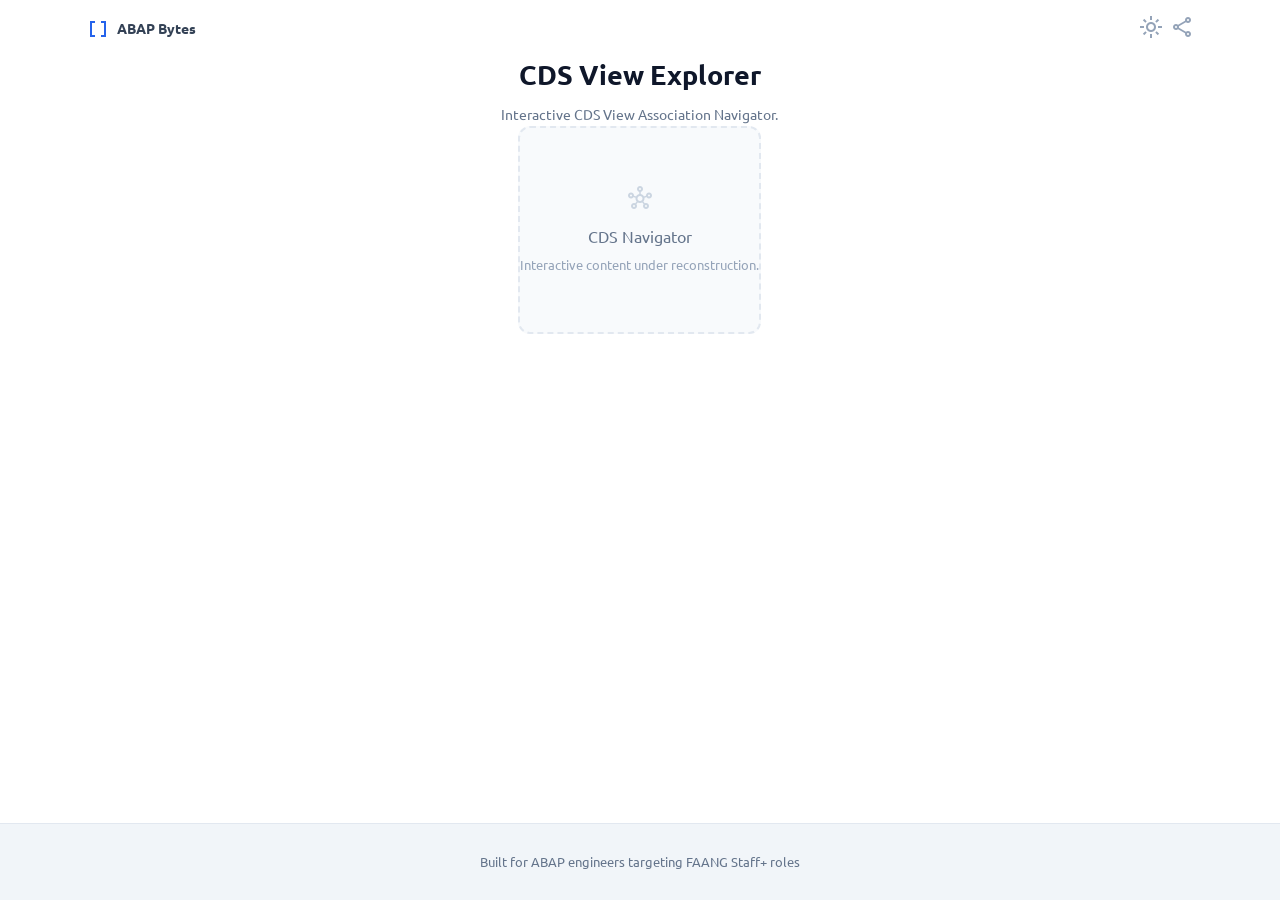
<file: cds-explorer.html>
<!DOCTYPE html>
<html lang="en">
<head>
  <meta charset="utf-8" />
  <meta content="width=device-width, initial-scale=1.0" name="viewport" />
  <title>CDS View Explorer — ABAP Bytes</title>
  <meta name="description" content="Explore ABAP CDS view entities." />
  <meta name="theme-color" content="#2563EB" />
  <link rel="icon" type="image/svg+xml" href="assets/logo.svg" />
  <link rel="preconnect" href="https://fonts.googleapis.com">
  <link rel="preconnect" href="https://fonts.gstatic.com" crossorigin>
  <script src="js/theme.js"></script>
  <link rel="stylesheet" href="css/tailwind.css" />
  <link rel="stylesheet" href="css/main.css" />
  <link href="https://fonts.googleapis.com/css2?family=Ubuntu:wght@300;400;500;700&family=JetBrains+Mono:wght@400;500;600&display=swap" rel="stylesheet" />
  <link href="https://fonts.googleapis.com/css2?family=Material+Symbols+Outlined:wght,FILL@100..700,0..1&display=swap" rel="stylesheet" />
</head>
<body class="bg-white dark:bg-slate-900 text-slate-800 dark:text-slate-200 min-h-screen flex flex-col transition-colors duration-200" style="font-family: 'Ubuntu', sans-serif;">

  <header class="glass-nav sticky top-0 z-40 transition-colors duration-200">
    <div class="max-w-7xl mx-auto px-6 h-16 flex items-center justify-between">
      <a href="index.html" class="text-slate-700 dark:text-slate-200 hover:text-brand-500 transition-all flex items-center gap-2">
        <span class="material-symbols-outlined text-brand-500 text-[20px] animate-pulse">data_array</span>
        <span class="text-base font-semibold">ABAP Bytes</span>
      </a>
      <div class="flex items-center gap-2">
        <button class="theme-toggle-btn text-slate-400 hover:text-brand-500 transition-all" aria-label="Toggle theme">
          <span class="material-symbols-outlined text-[16px]">light_mode</span>
        </button>
        <button class="open-share-btn text-slate-400 hover:text-brand-500 transition-all" aria-label="Share this page">
          <span class="material-symbols-outlined text-[16px]">share</span>
        </button>
      </div>
    </div>
  </header>
  <main class="flex-grow px-6 py-12 max-w-6xl mx-auto w-full">
    <h1 class="text-3xl font-bold text-center text-slate-900 dark:text-white mb-4">CDS View Explorer</h1>
    <p class="text-center text-slate-500 dark:text-slate-400 mb-12 max-w-2xl mx-auto">Interactive CDS View Association Navigator.</p>
    <div class="flex items-center justify-center">
      <div class="text-center py-16 px-8 border-2 border-dashed border-slate-200 dark:border-slate-700 rounded-xl bg-slate-50 dark:bg-slate-800/40 max-w-lg mx-auto">
        <span class="material-symbols-outlined text-5xl text-slate-300 dark:text-slate-600 mb-4">hub</span>
        <p class="text-slate-500 dark:text-slate-400 text-lg">CDS Navigator</p>
        <p class="text-slate-400 dark:text-slate-500 text-sm mt-2">Interactive content under reconstruction.</p>
      </div>
    </div>
  </main>
  <footer class="border-t border-slate-200 dark:border-slate-800 py-8 bg-slate-100 dark:bg-slate-900/60">
    <div class="max-w-7xl mx-auto px-6 flex justify-center items-center text-sm text-slate-500 dark:text-slate-400">
      <span>Built for ABAP engineers targeting FAANG Staff+ roles</span>
    </div>
  </footer>
  <script src="js/modals.js" defer></script>
</body>
</html>
</file>
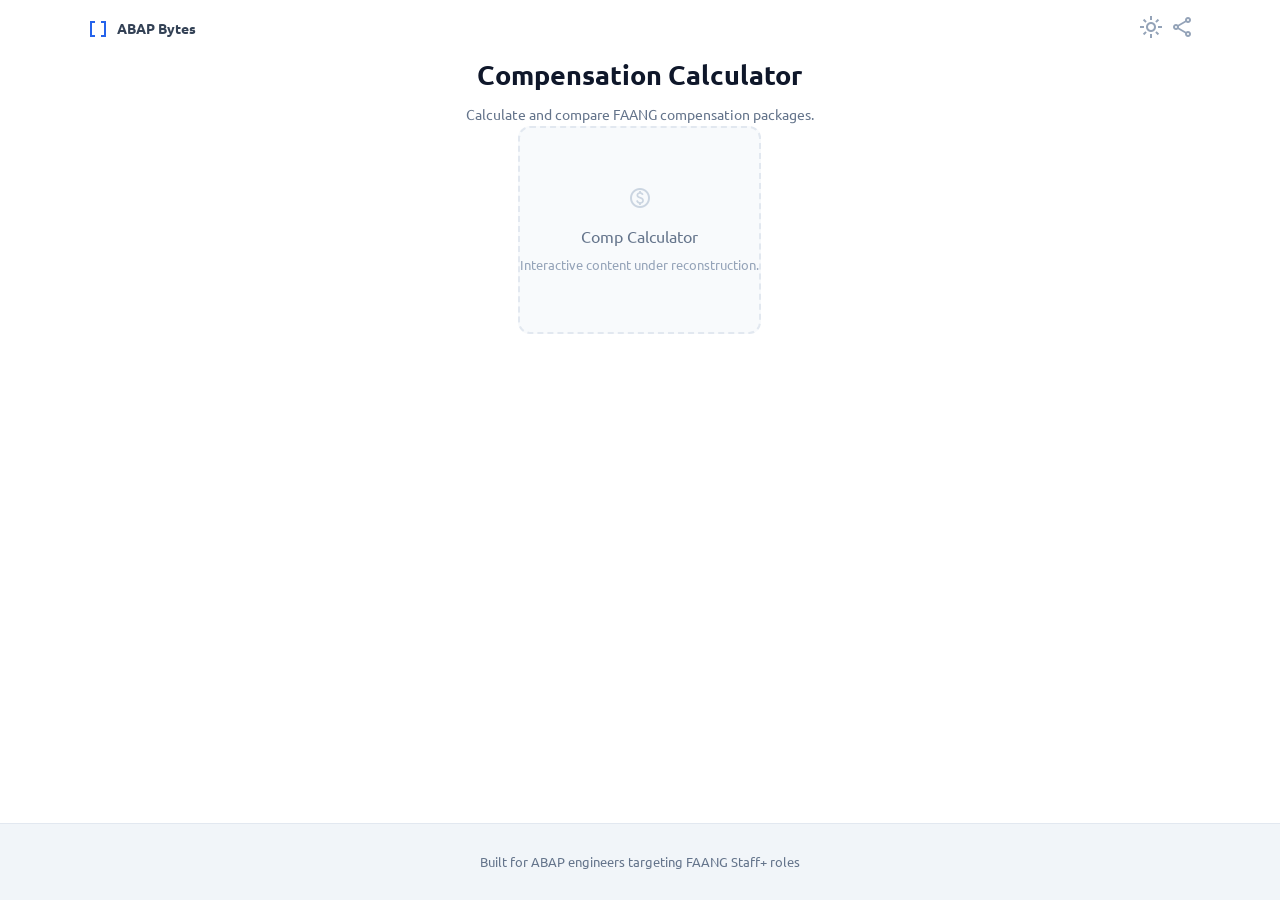
<file: comp-calc.html>
<!DOCTYPE html>
<html lang="en">
<head>
  <meta charset="utf-8" />
  <meta content="width=device-width, initial-scale=1.0" name="viewport" />
  <title>Compensation Calculator — ABAP Bytes</title>
  <meta name="description" content="FAANG compensation calculator." />
  <meta name="theme-color" content="#2563EB" />
  <link rel="icon" type="image/svg+xml" href="assets/logo.svg" />
  <link rel="preconnect" href="https://fonts.googleapis.com">
  <link rel="preconnect" href="https://fonts.gstatic.com" crossorigin>
  <script src="js/theme.js"></script>
  <link rel="stylesheet" href="css/tailwind.css" />
  <link rel="stylesheet" href="css/main.css" />
  <link href="https://fonts.googleapis.com/css2?family=Ubuntu:wght@300;400;500;700&family=JetBrains+Mono:wght@400;500;600&display=swap" rel="stylesheet" />
  <link href="https://fonts.googleapis.com/css2?family=Material+Symbols+Outlined:wght,FILL@100..700,0..1&display=swap" rel="stylesheet" />
</head>
<body class="bg-white dark:bg-slate-900 text-slate-800 dark:text-slate-200 min-h-screen flex flex-col transition-colors duration-200" style="font-family: 'Ubuntu', sans-serif;">

  <header class="glass-nav sticky top-0 z-40 transition-colors duration-200">
    <div class="max-w-7xl mx-auto px-6 h-16 flex items-center justify-between">
      <a href="index.html" class="text-slate-700 dark:text-slate-200 hover:text-brand-500 transition-all flex items-center gap-2">
        <span class="material-symbols-outlined text-brand-500 text-[20px] animate-pulse">data_array</span>
        <span class="text-base font-semibold">ABAP Bytes</span>
      </a>
      <div class="flex items-center gap-2">
        <button class="theme-toggle-btn text-slate-400 hover:text-brand-500 transition-all" aria-label="Toggle theme">
          <span class="material-symbols-outlined text-[16px]">light_mode</span>
        </button>
        <button class="open-share-btn text-slate-400 hover:text-brand-500 transition-all" aria-label="Share this page">
          <span class="material-symbols-outlined text-[16px]">share</span>
        </button>
      </div>
    </div>
  </header>
  <main class="flex-grow px-6 py-12 max-w-6xl mx-auto w-full">
    <h1 class="text-3xl font-bold text-center text-slate-900 dark:text-white mb-4">Compensation Calculator</h1>
    <p class="text-center text-slate-500 dark:text-slate-400 mb-12 max-w-2xl mx-auto">Calculate and compare FAANG compensation packages.</p>
    <div class="flex items-center justify-center">
      <div class="text-center py-16 px-8 border-2 border-dashed border-slate-200 dark:border-slate-700 rounded-xl bg-slate-50 dark:bg-slate-800/40 max-w-lg mx-auto">
        <span class="material-symbols-outlined text-5xl text-slate-300 dark:text-slate-600 mb-4">monetization_on</span>
        <p class="text-slate-500 dark:text-slate-400 text-lg">Comp Calculator</p>
        <p class="text-slate-400 dark:text-slate-500 text-sm mt-2">Interactive content under reconstruction.</p>
      </div>
    </div>
  </main>
  <footer class="border-t border-slate-200 dark:border-slate-800 py-8 bg-slate-100 dark:bg-slate-900/60">
    <div class="max-w-7xl mx-auto px-6 flex justify-center items-center text-sm text-slate-500 dark:text-slate-400">
      <span>Built for ABAP engineers targeting FAANG Staff+ roles</span>
    </div>
  </footer>
  <script src="js/modals.js" defer></script>
</body>
</html>
</file>
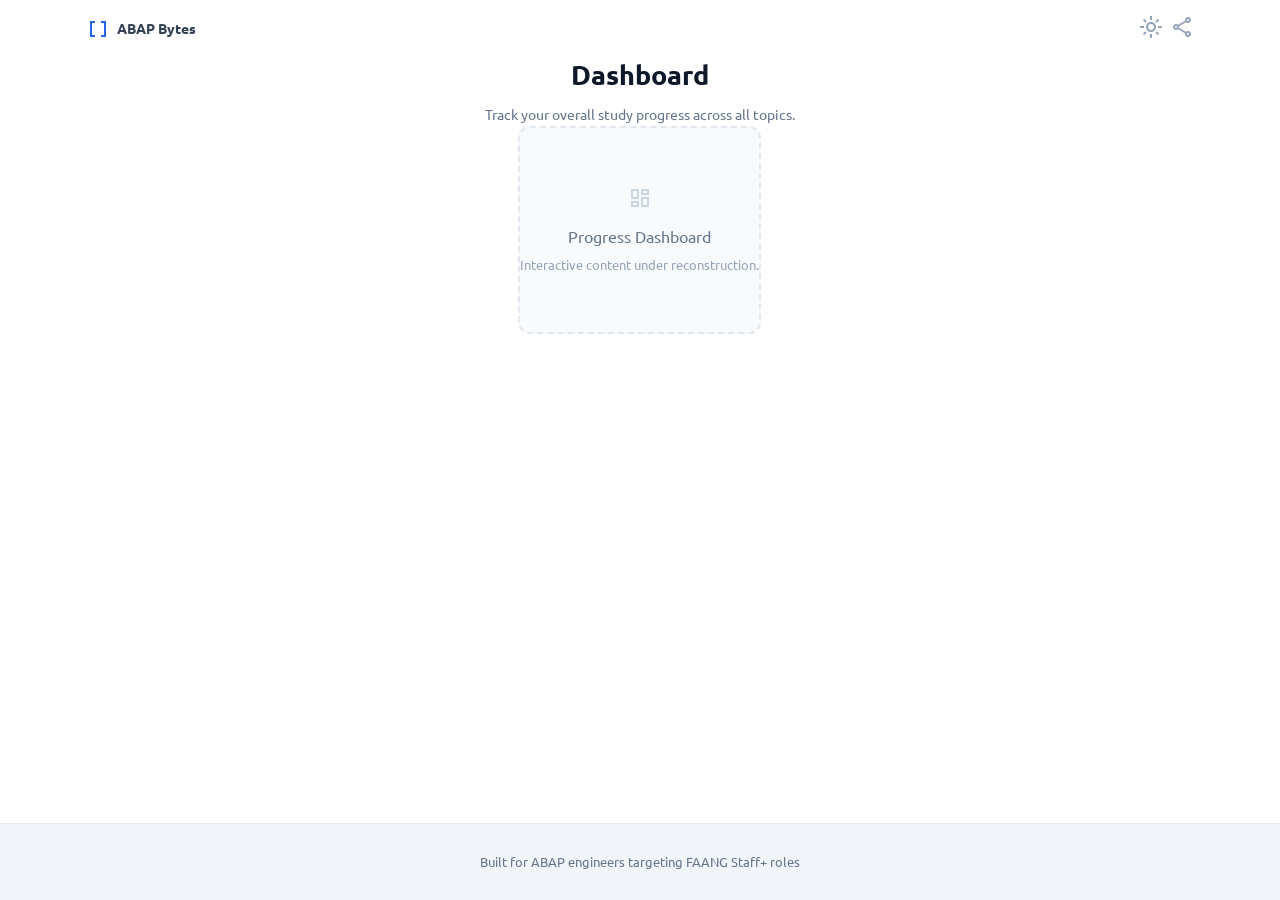
<file: dashboard.html>
<!DOCTYPE html>
<html lang="en">
<head>
  <meta charset="utf-8" />
  <meta content="width=device-width, initial-scale=1.0" name="viewport" />
  <title>Dashboard — ABAP Bytes</title>
  <meta name="description" content="Study progress dashboard." />
  <meta name="theme-color" content="#2563EB" />
  <link rel="icon" type="image/svg+xml" href="assets/logo.svg" />
  <link rel="preconnect" href="https://fonts.googleapis.com">
  <link rel="preconnect" href="https://fonts.gstatic.com" crossorigin>
  <script src="js/theme.js"></script>
  <link rel="stylesheet" href="css/tailwind.css" />
  <link rel="stylesheet" href="css/main.css" />
  <link href="https://fonts.googleapis.com/css2?family=Ubuntu:wght@300;400;500;700&family=JetBrains+Mono:wght@400;500;600&display=swap" rel="stylesheet" />
  <link href="https://fonts.googleapis.com/css2?family=Material+Symbols+Outlined:wght,FILL@100..700,0..1&display=swap" rel="stylesheet" />
</head>
<body class="bg-white dark:bg-slate-900 text-slate-800 dark:text-slate-200 min-h-screen flex flex-col transition-colors duration-200" style="font-family: 'Ubuntu', sans-serif;">

  <header class="glass-nav sticky top-0 z-40 transition-colors duration-200">
    <div class="max-w-7xl mx-auto px-6 h-16 flex items-center justify-between">
      <a href="index.html" class="text-slate-700 dark:text-slate-200 hover:text-brand-500 transition-all flex items-center gap-2">
        <span class="material-symbols-outlined text-brand-500 text-[20px] animate-pulse">data_array</span>
        <span class="text-base font-semibold">ABAP Bytes</span>
      </a>
      <div class="flex items-center gap-2">
        <button class="theme-toggle-btn text-slate-400 hover:text-brand-500 transition-all" aria-label="Toggle theme">
          <span class="material-symbols-outlined text-[16px]">light_mode</span>
        </button>
        <button class="open-share-btn text-slate-400 hover:text-brand-500 transition-all" aria-label="Share this page">
          <span class="material-symbols-outlined text-[16px]">share</span>
        </button>
      </div>
    </div>
  </header>
  <main class="flex-grow px-6 py-12 max-w-6xl mx-auto w-full">
    <h1 class="text-3xl font-bold text-center text-slate-900 dark:text-white mb-4">Dashboard</h1>
    <p class="text-center text-slate-500 dark:text-slate-400 mb-12 max-w-2xl mx-auto">Track your overall study progress across all topics.</p>
    <div class="flex items-center justify-center">
      <div class="text-center py-16 px-8 border-2 border-dashed border-slate-200 dark:border-slate-700 rounded-xl bg-slate-50 dark:bg-slate-800/40 max-w-lg mx-auto">
        <span class="material-symbols-outlined text-5xl text-slate-300 dark:text-slate-600 mb-4">dashboard</span>
        <p class="text-slate-500 dark:text-slate-400 text-lg">Progress Dashboard</p>
        <p class="text-slate-400 dark:text-slate-500 text-sm mt-2">Interactive content under reconstruction.</p>
      </div>
    </div>
  </main>
  <footer class="border-t border-slate-200 dark:border-slate-800 py-8 bg-slate-100 dark:bg-slate-900/60">
    <div class="max-w-7xl mx-auto px-6 flex justify-center items-center text-sm text-slate-500 dark:text-slate-400">
      <span>Built for ABAP engineers targeting FAANG Staff+ roles</span>
    </div>
  </footer>
  <script src="js/modals.js" defer></script>
</body>
</html>
</file>
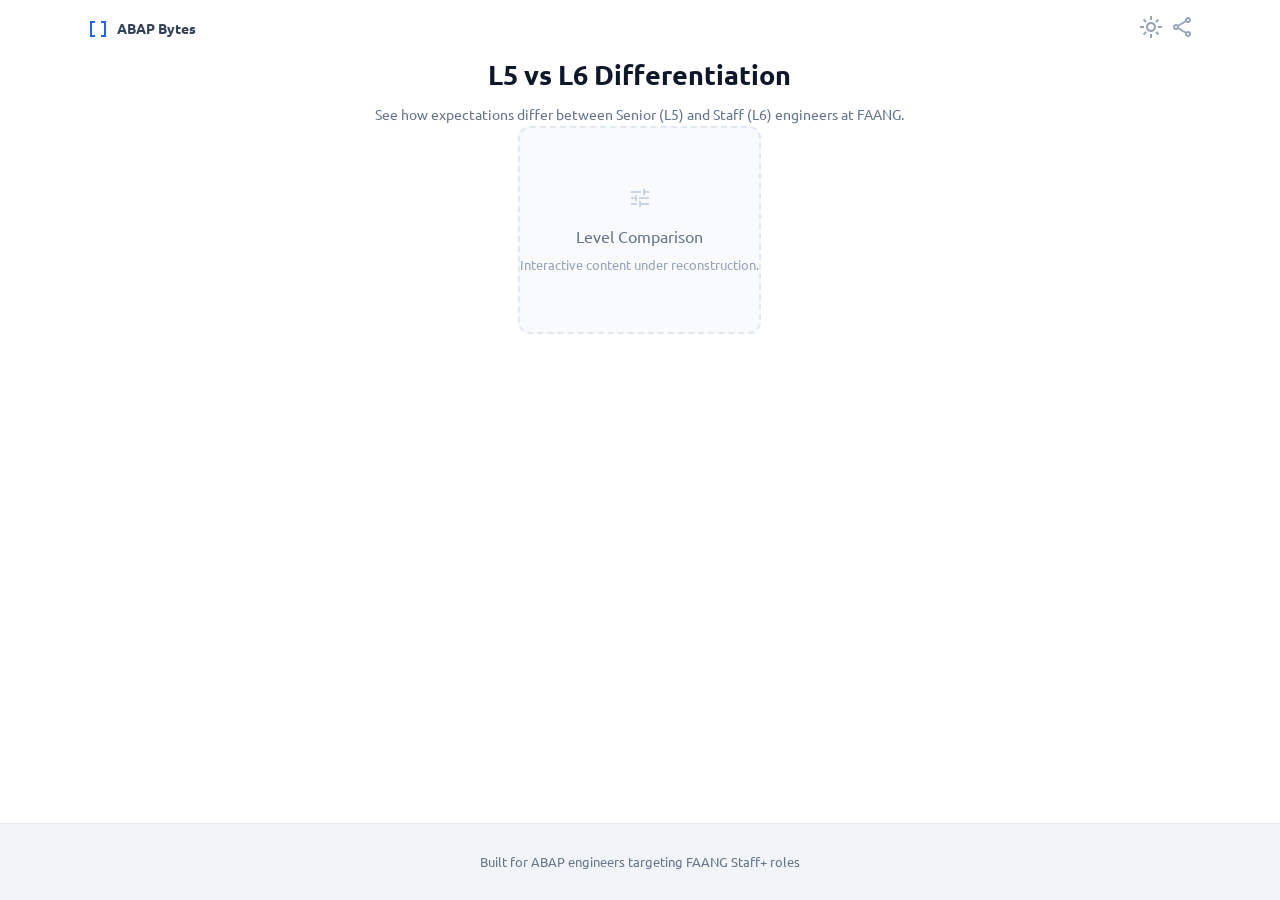
<file: level-diff.html>
<!DOCTYPE html>
<html lang="en">
<head>
  <meta charset="utf-8" />
  <meta content="width=device-width, initial-scale=1.0" name="viewport" />
  <title>Level Differentiation — ABAP Bytes</title>
  <meta name="description" content="L5 vs L6 differentiation for ABAP Staff+ preparation." />
  <meta name="theme-color" content="#2563EB" />
  <link rel="icon" type="image/svg+xml" href="assets/logo.svg" />
  <link rel="preconnect" href="https://fonts.googleapis.com">
  <link rel="preconnect" href="https://fonts.gstatic.com" crossorigin>
  <script src="js/theme.js"></script>
  <link rel="stylesheet" href="css/tailwind.css" />
  <link rel="stylesheet" href="css/main.css" />
  <link href="https://fonts.googleapis.com/css2?family=Ubuntu:wght@300;400;500;700&family=JetBrains+Mono:wght@400;500;600&display=swap" rel="stylesheet" />
  <link href="https://fonts.googleapis.com/css2?family=Material+Symbols+Outlined:wght,FILL@100..700,0..1&display=swap" rel="stylesheet" />
</head>
<body class="bg-white dark:bg-slate-900 text-slate-800 dark:text-slate-200 min-h-screen flex flex-col transition-colors duration-200" style="font-family: 'Ubuntu', sans-serif;">

  <header class="glass-nav sticky top-0 z-40 transition-colors duration-200">
    <div class="max-w-7xl mx-auto px-6 h-16 flex items-center justify-between">
      <a href="index.html" class="text-slate-700 dark:text-slate-200 hover:text-brand-500 transition-all flex items-center gap-2">
        <span class="material-symbols-outlined text-brand-500 text-[20px] animate-pulse">data_array</span>
        <span class="text-base font-semibold">ABAP Bytes</span>
      </a>
      <div class="flex items-center gap-2">
        <button class="theme-toggle-btn text-slate-400 hover:text-brand-500 transition-all" aria-label="Toggle theme">
          <span class="material-symbols-outlined text-[16px]">light_mode</span>
        </button>
        <button class="open-share-btn text-slate-400 hover:text-brand-500 transition-all" aria-label="Share this page">
          <span class="material-symbols-outlined text-[16px]">share</span>
        </button>
      </div>
    </div>
  </header>
  <main class="flex-grow px-6 py-12 max-w-6xl mx-auto w-full">
    <h1 class="text-3xl font-bold text-center text-slate-900 dark:text-white mb-4">L5 vs L6 Differentiation</h1>
    <p class="text-center text-slate-500 dark:text-slate-400 mb-12 max-w-2xl mx-auto">See how expectations differ between Senior (L5) and Staff (L6) engineers at FAANG.</p>
    <div class="flex items-center justify-center">
      <div class="text-center py-16 px-8 border-2 border-dashed border-slate-200 dark:border-slate-700 rounded-xl bg-slate-50 dark:bg-slate-800/40 max-w-lg mx-auto">
        <span class="material-symbols-outlined text-5xl text-slate-300 dark:text-slate-600 mb-4">tune</span>
        <p class="text-slate-500 dark:text-slate-400 text-lg">Level Comparison</p>
        <p class="text-slate-400 dark:text-slate-500 text-sm mt-2">Interactive content under reconstruction.</p>
      </div>
    </div>
  </main>
  <footer class="border-t border-slate-200 dark:border-slate-800 py-8 bg-slate-100 dark:bg-slate-900/60">
    <div class="max-w-7xl mx-auto px-6 flex justify-center items-center text-sm text-slate-500 dark:text-slate-400">
      <span>Built for ABAP engineers targeting FAANG Staff+ roles</span>
    </div>
  </footer>
  <script src="js/modals.js" defer></script>
</body>
</html>
</file>
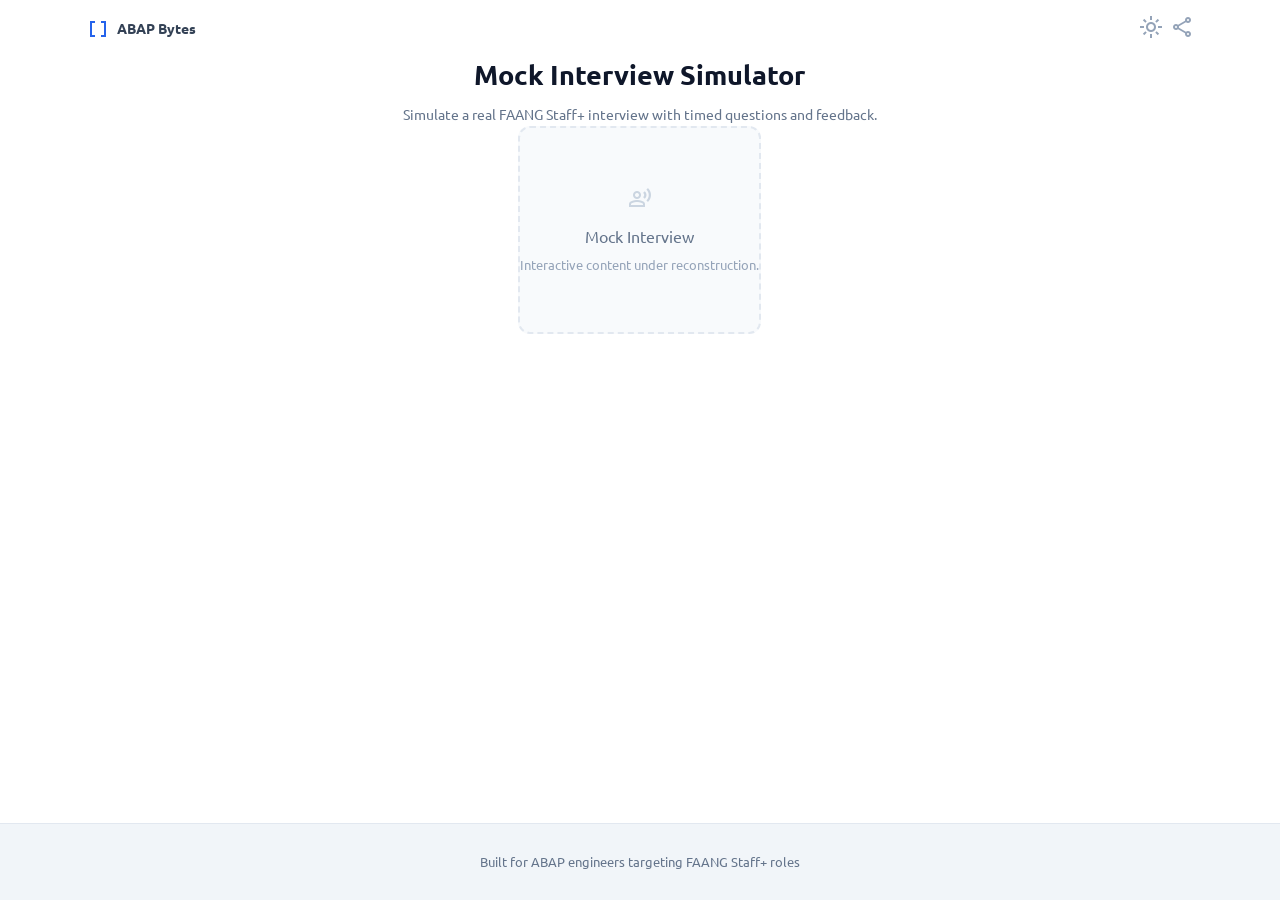
<file: mock-sim.html>
<!DOCTYPE html>
<html lang="en">
<head>
  <meta charset="utf-8" />
  <meta content="width=device-width, initial-scale=1.0" name="viewport" />
  <title>Mock Interview Simulator — ABAP Bytes</title>
  <meta name="description" content="FAANG Staff+ mock interview simulator." />
  <meta name="theme-color" content="#2563EB" />
  <link rel="icon" type="image/svg+xml" href="assets/logo.svg" />
  <link rel="preconnect" href="https://fonts.googleapis.com">
  <link rel="preconnect" href="https://fonts.gstatic.com" crossorigin>
  <script src="js/theme.js"></script>
  <link rel="stylesheet" href="css/tailwind.css" />
  <link rel="stylesheet" href="css/main.css" />
  <link href="https://fonts.googleapis.com/css2?family=Ubuntu:wght@300;400;500;700&family=JetBrains+Mono:wght@400;500;600&display=swap" rel="stylesheet" />
  <link href="https://fonts.googleapis.com/css2?family=Material+Symbols+Outlined:wght,FILL@100..700,0..1&display=swap" rel="stylesheet" />
</head>
<body class="bg-white dark:bg-slate-900 text-slate-800 dark:text-slate-200 min-h-screen flex flex-col transition-colors duration-200" style="font-family: 'Ubuntu', sans-serif;">

  <header class="glass-nav sticky top-0 z-40 transition-colors duration-200">
    <div class="max-w-7xl mx-auto px-6 h-16 flex items-center justify-between">
      <a href="index.html" class="text-slate-700 dark:text-slate-200 hover:text-brand-500 transition-all flex items-center gap-2">
        <span class="material-symbols-outlined text-brand-500 text-[20px] animate-pulse">data_array</span>
        <span class="text-base font-semibold">ABAP Bytes</span>
      </a>
      <div class="flex items-center gap-2">
        <button class="theme-toggle-btn text-slate-400 hover:text-brand-500 transition-all" aria-label="Toggle theme">
          <span class="material-symbols-outlined text-[16px]">light_mode</span>
        </button>
        <button class="open-share-btn text-slate-400 hover:text-brand-500 transition-all" aria-label="Share this page">
          <span class="material-symbols-outlined text-[16px]">share</span>
        </button>
      </div>
    </div>
  </header>
  <main class="flex-grow px-6 py-12 max-w-6xl mx-auto w-full">
    <h1 class="text-3xl font-bold text-center text-slate-900 dark:text-white mb-4">Mock Interview Simulator</h1>
    <p class="text-center text-slate-500 dark:text-slate-400 mb-12 max-w-2xl mx-auto">Simulate a real FAANG Staff+ interview with timed questions and feedback.</p>
    <div class="flex items-center justify-center">
      <div class="text-center py-16 px-8 border-2 border-dashed border-slate-200 dark:border-slate-700 rounded-xl bg-slate-50 dark:bg-slate-800/40 max-w-lg mx-auto">
        <span class="material-symbols-outlined text-5xl text-slate-300 dark:text-slate-600 mb-4">record_voice_over</span>
        <p class="text-slate-500 dark:text-slate-400 text-lg">Mock Interview</p>
        <p class="text-slate-400 dark:text-slate-500 text-sm mt-2">Interactive content under reconstruction.</p>
      </div>
    </div>
  </main>
  <footer class="border-t border-slate-200 dark:border-slate-800 py-8 bg-slate-100 dark:bg-slate-900/60">
    <div class="max-w-7xl mx-auto px-6 flex justify-center items-center text-sm text-slate-500 dark:text-slate-400">
      <span>Built for ABAP engineers targeting FAANG Staff+ roles</span>
    </div>
  </footer>
  <script src="js/modals.js" defer></script>
</body>
</html>
</file>
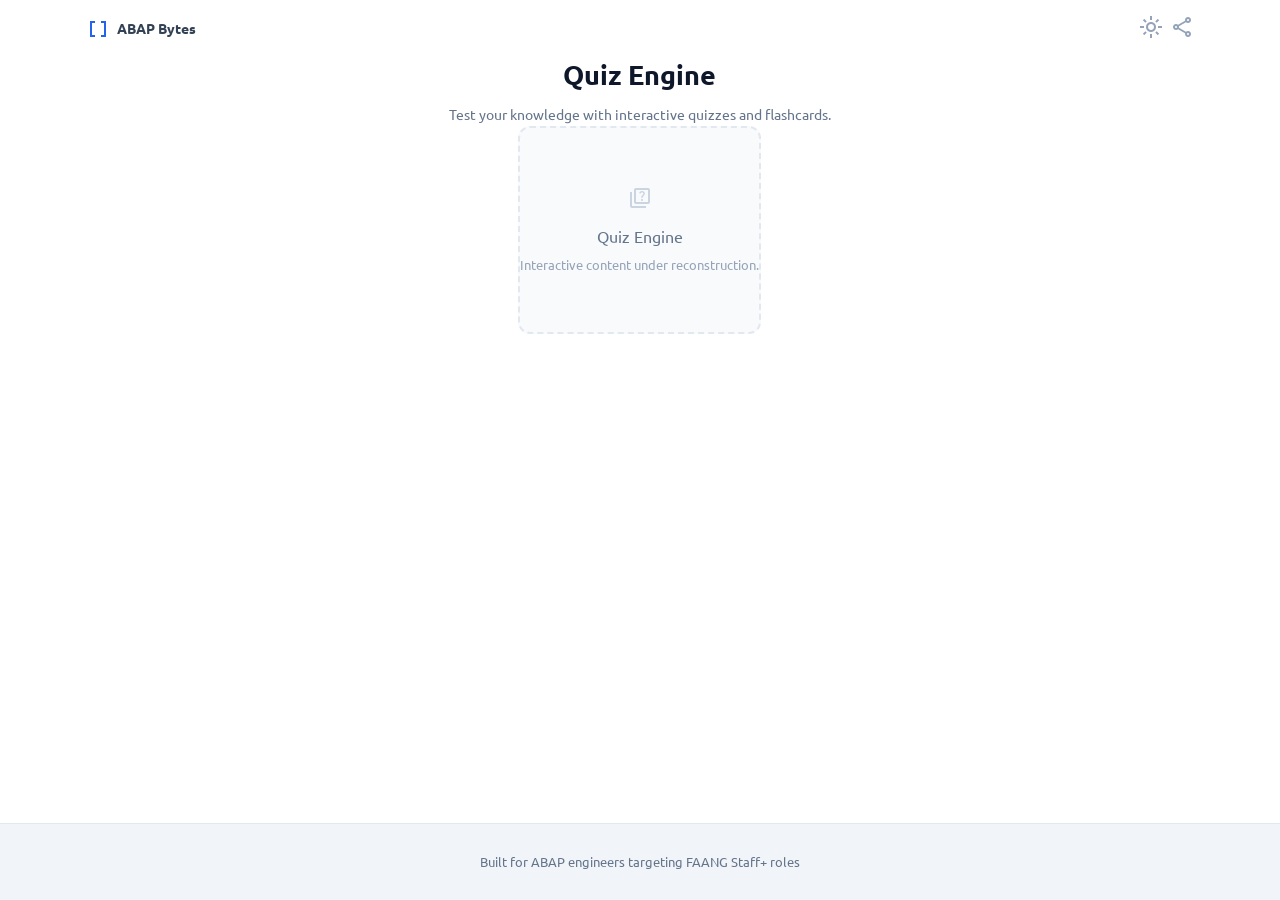
<file: quiz-engine.html>
<!DOCTYPE html>
<html lang="en">
<head>
  <meta charset="utf-8" />
  <meta content="width=device-width, initial-scale=1.0" name="viewport" />
  <title>Quiz Engine — ABAP Bytes</title>
  <meta name="description" content="Interactive quiz and flashcard practice." />
  <meta name="theme-color" content="#2563EB" />
  <link rel="icon" type="image/svg+xml" href="assets/logo.svg" />
  <link rel="preconnect" href="https://fonts.googleapis.com">
  <link rel="preconnect" href="https://fonts.gstatic.com" crossorigin>
  <script src="js/theme.js"></script>
  <link rel="stylesheet" href="css/tailwind.css" />
  <link rel="stylesheet" href="css/main.css" />
  <link href="https://fonts.googleapis.com/css2?family=Ubuntu:wght@300;400;500;700&family=JetBrains+Mono:wght@400;500;600&display=swap" rel="stylesheet" />
  <link href="https://fonts.googleapis.com/css2?family=Material+Symbols+Outlined:wght,FILL@100..700,0..1&display=swap" rel="stylesheet" />
</head>
<body class="bg-white dark:bg-slate-900 text-slate-800 dark:text-slate-200 min-h-screen flex flex-col transition-colors duration-200" style="font-family: 'Ubuntu', sans-serif;">

  <header class="glass-nav sticky top-0 z-40 transition-colors duration-200">
    <div class="max-w-7xl mx-auto px-6 h-16 flex items-center justify-between">
      <a href="index.html" class="text-slate-700 dark:text-slate-200 hover:text-brand-500 transition-all flex items-center gap-2">
        <span class="material-symbols-outlined text-brand-500 text-[20px] animate-pulse">data_array</span>
        <span class="text-base font-semibold">ABAP Bytes</span>
      </a>
      <div class="flex items-center gap-2">
        <button class="theme-toggle-btn text-slate-400 hover:text-brand-500 transition-all" aria-label="Toggle theme">
          <span class="material-symbols-outlined text-[16px]">light_mode</span>
        </button>
        <button class="open-share-btn text-slate-400 hover:text-brand-500 transition-all" aria-label="Share this page">
          <span class="material-symbols-outlined text-[16px]">share</span>
        </button>
      </div>
    </div>
  </header>
  <main class="flex-grow px-6 py-12 max-w-6xl mx-auto w-full">
    <h1 class="text-3xl font-bold text-center text-slate-900 dark:text-white mb-4">Quiz Engine</h1>
    <p class="text-center text-slate-500 dark:text-slate-400 mb-12 max-w-2xl mx-auto">Test your knowledge with interactive quizzes and flashcards.</p>
    <div class="flex items-center justify-center">
      <div class="text-center py-16 px-8 border-2 border-dashed border-slate-200 dark:border-slate-700 rounded-xl bg-slate-50 dark:bg-slate-800/40 max-w-lg mx-auto">
        <span class="material-symbols-outlined text-5xl text-slate-300 dark:text-slate-600 mb-4">quiz</span>
        <p class="text-slate-500 dark:text-slate-400 text-lg">Quiz Engine</p>
        <p class="text-slate-400 dark:text-slate-500 text-sm mt-2">Interactive content under reconstruction.</p>
      </div>
    </div>
  </main>
  <footer class="border-t border-slate-200 dark:border-slate-800 py-8 bg-slate-100 dark:bg-slate-900/60">
    <div class="max-w-7xl mx-auto px-6 flex justify-center items-center text-sm text-slate-500 dark:text-slate-400">
      <span>Built for ABAP engineers targeting FAANG Staff+ roles</span>
    </div>
  </footer>
  <script src="js/modals.js" defer></script>
</body>
</html>
</file>
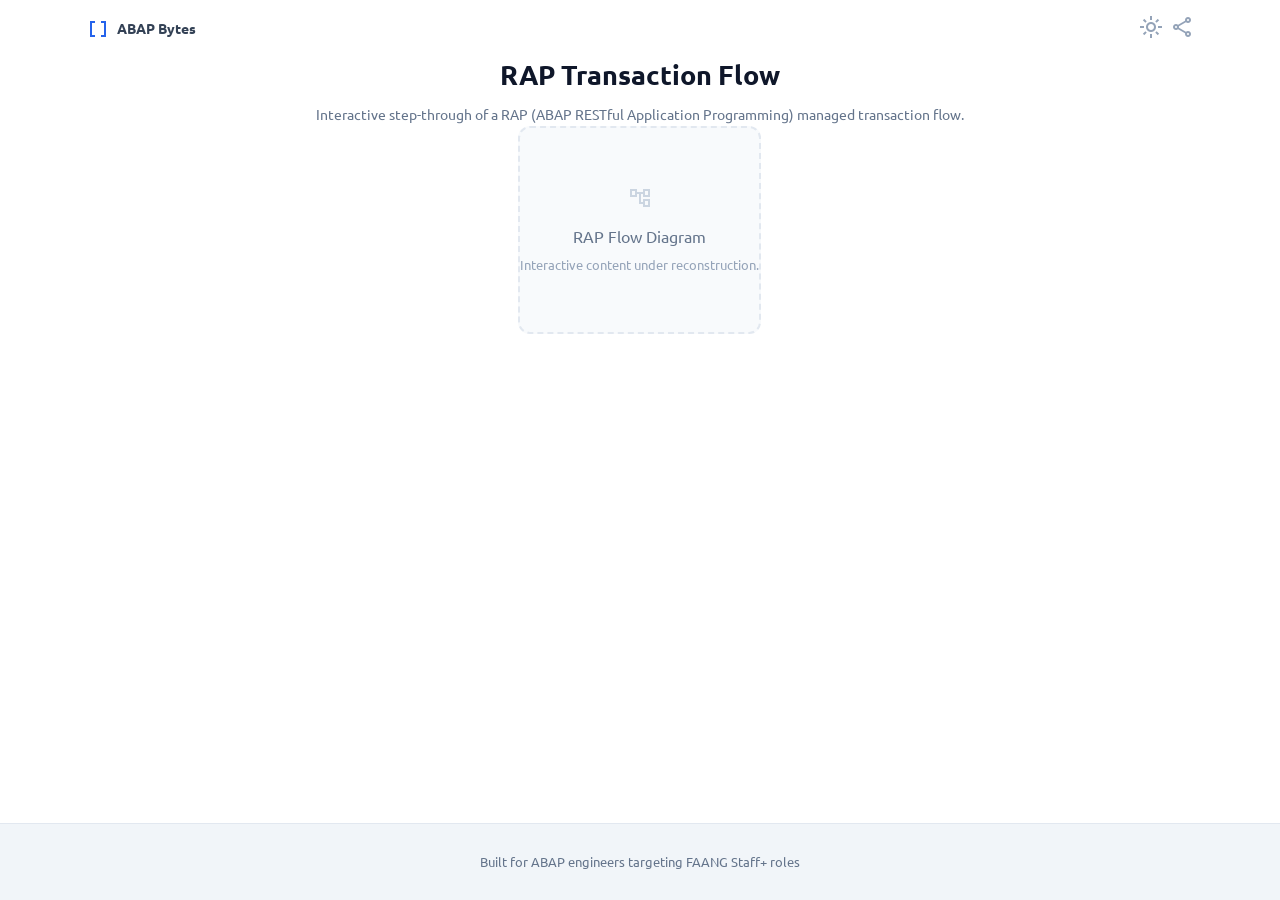
<file: rap-flow.html>
<!DOCTYPE html>
<html lang="en">
<head>
  <meta charset="utf-8" />
  <meta content="width=device-width, initial-scale=1.0" name="viewport" />
  <title>RAP Transaction Flow — ABAP Bytes</title>
  <meta name="description" content="Interactive step-through of a RAP managed transaction flow." />
  <meta name="theme-color" content="#2563EB" />
  <link rel="icon" type="image/svg+xml" href="assets/logo.svg" />
  <link rel="preconnect" href="https://fonts.googleapis.com">
  <link rel="preconnect" href="https://fonts.gstatic.com" crossorigin>
  <script src="js/theme.js"></script>
  <link rel="stylesheet" href="css/tailwind.css" />
  <link rel="stylesheet" href="css/main.css" />
  <link href="https://fonts.googleapis.com/css2?family=Ubuntu:wght@300;400;500;700&family=JetBrains+Mono:wght@400;500;600&display=swap" rel="stylesheet" />
  <link href="https://fonts.googleapis.com/css2?family=Material+Symbols+Outlined:wght,FILL@100..700,0..1&display=swap" rel="stylesheet" />
</head>
<body class="bg-white dark:bg-slate-900 text-slate-800 dark:text-slate-200 min-h-screen flex flex-col transition-colors duration-200" style="font-family: 'Ubuntu', sans-serif;">

  <header class="glass-nav sticky top-0 z-40 transition-colors duration-200">
    <div class="max-w-7xl mx-auto px-6 h-16 flex items-center justify-between">
      <a href="index.html" class="text-slate-700 dark:text-slate-200 hover:text-brand-500 transition-all flex items-center gap-2">
        <span class="material-symbols-outlined text-brand-500 text-[20px] animate-pulse">data_array</span>
        <span class="text-base font-semibold">ABAP Bytes</span>
      </a>
      <div class="flex items-center gap-2">
        <button class="theme-toggle-btn text-slate-400 hover:text-brand-500 transition-all" aria-label="Toggle theme">
          <span class="material-symbols-outlined text-[16px]">light_mode</span>
        </button>
        <button class="open-share-btn text-slate-400 hover:text-brand-500 transition-all" aria-label="Share this page">
          <span class="material-symbols-outlined text-[16px]">share</span>
        </button>
      </div>
    </div>
  </header>
  <main class="flex-grow px-6 py-12 max-w-6xl mx-auto w-full">
    <h1 class="text-3xl font-bold text-center text-slate-900 dark:text-white mb-4">RAP Transaction Flow</h1>
    <p class="text-center text-slate-500 dark:text-slate-400 mb-12 max-w-2xl mx-auto">Interactive step-through of a RAP (ABAP RESTful Application Programming) managed transaction flow.</p>
    <div class="flex items-center justify-center">
      <div class="text-center py-16 px-8 border-2 border-dashed border-slate-200 dark:border-slate-700 rounded-xl bg-slate-50 dark:bg-slate-800/40 max-w-lg mx-auto">
        <span class="material-symbols-outlined text-5xl text-slate-300 dark:text-slate-600 mb-4">account_tree</span>
        <p class="text-slate-500 dark:text-slate-400 text-lg">RAP Flow Diagram</p>
        <p class="text-slate-400 dark:text-slate-500 text-sm mt-2">Interactive content under reconstruction.</p>
      </div>
    </div>
  </main>
  <footer class="border-t border-slate-200 dark:border-slate-800 py-8 bg-slate-100 dark:bg-slate-900/60">
    <div class="max-w-7xl mx-auto px-6 flex justify-center items-center text-sm text-slate-500 dark:text-slate-400">
      <span>Built for ABAP engineers targeting FAANG Staff+ roles</span>
    </div>
  </footer>
  <script src="js/modals.js" defer></script>
</body>
</html>
</file>
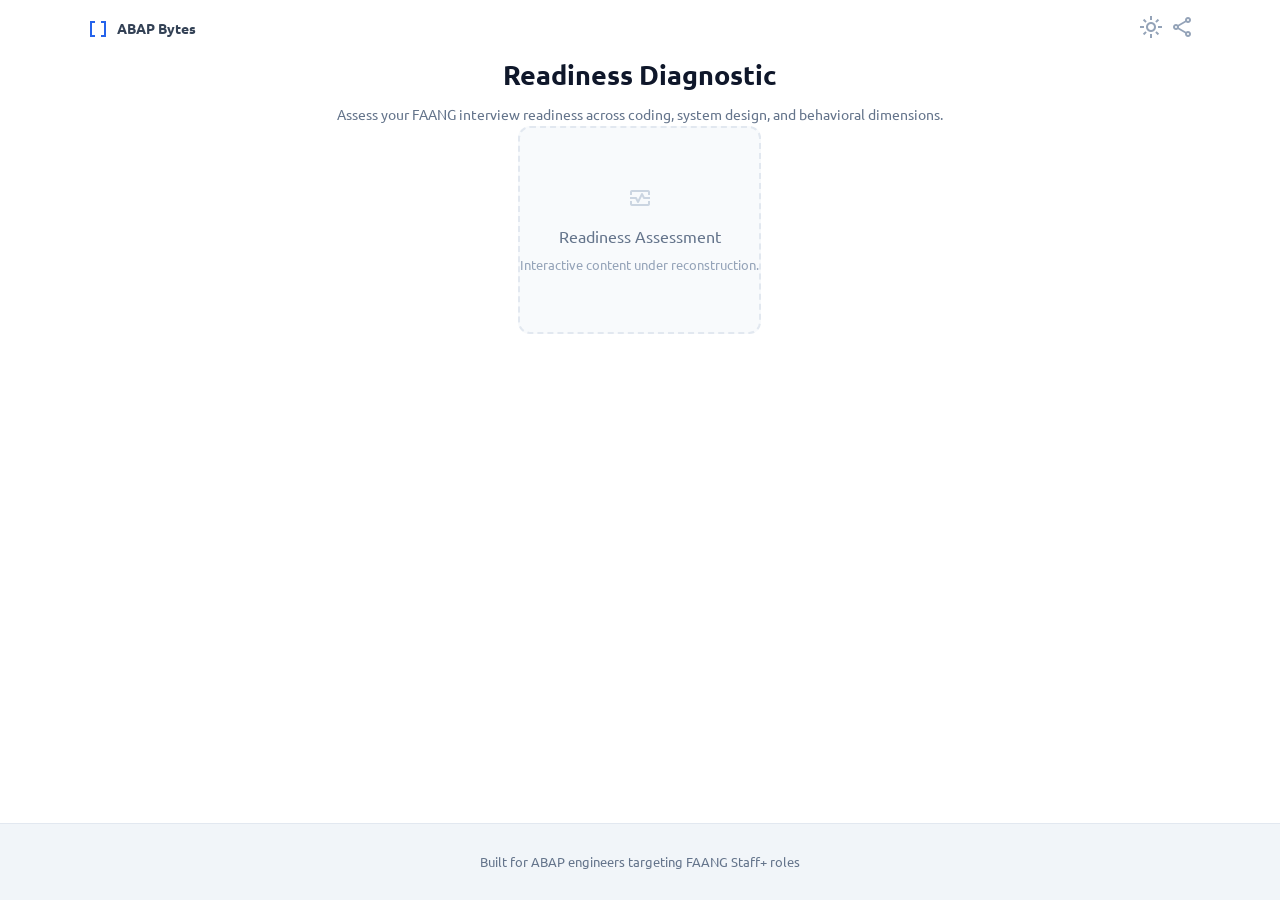
<file: readiness.html>
<!DOCTYPE html>
<html lang="en">
<head>
  <meta charset="utf-8" />
  <meta content="width=device-width, initial-scale=1.0" name="viewport" />
  <title>Readiness Diagnostic — ABAP Bytes</title>
  <meta name="description" content="Assess your FAANG interview readiness." />
  <meta name="theme-color" content="#2563EB" />
  <link rel="icon" type="image/svg+xml" href="assets/logo.svg" />
  <link rel="preconnect" href="https://fonts.googleapis.com">
  <link rel="preconnect" href="https://fonts.gstatic.com" crossorigin>
  <script src="js/theme.js"></script>
  <link rel="stylesheet" href="css/tailwind.css" />
  <link rel="stylesheet" href="css/main.css" />
  <link href="https://fonts.googleapis.com/css2?family=Ubuntu:wght@300;400;500;700&family=JetBrains+Mono:wght@400;500;600&display=swap" rel="stylesheet" />
  <link href="https://fonts.googleapis.com/css2?family=Material+Symbols+Outlined:wght,FILL@100..700,0..1&display=swap" rel="stylesheet" />
</head>
<body class="bg-white dark:bg-slate-900 text-slate-800 dark:text-slate-200 min-h-screen flex flex-col transition-colors duration-200" style="font-family: 'Ubuntu', sans-serif;">

  <header class="glass-nav sticky top-0 z-40 transition-colors duration-200">
    <div class="max-w-7xl mx-auto px-6 h-16 flex items-center justify-between">
      <a href="index.html" class="text-slate-700 dark:text-slate-200 hover:text-brand-500 transition-all flex items-center gap-2">
        <span class="material-symbols-outlined text-brand-500 text-[20px] animate-pulse">data_array</span>
        <span class="text-base font-semibold">ABAP Bytes</span>
      </a>
      <div class="flex items-center gap-2">
        <button class="theme-toggle-btn text-slate-400 hover:text-brand-500 transition-all" aria-label="Toggle theme">
          <span class="material-symbols-outlined text-[16px]">light_mode</span>
        </button>
        <button class="open-share-btn text-slate-400 hover:text-brand-500 transition-all" aria-label="Share this page">
          <span class="material-symbols-outlined text-[16px]">share</span>
        </button>
      </div>
    </div>
  </header>
  <main class="flex-grow px-6 py-12 max-w-6xl mx-auto w-full">
    <h1 class="text-3xl font-bold text-center text-slate-900 dark:text-white mb-4">Readiness Diagnostic</h1>
    <p class="text-center text-slate-500 dark:text-slate-400 mb-12 max-w-2xl mx-auto">Assess your FAANG interview readiness across coding, system design, and behavioral dimensions.</p>
    <div class="flex items-center justify-center">
      <div class="text-center py-16 px-8 border-2 border-dashed border-slate-200 dark:border-slate-700 rounded-xl bg-slate-50 dark:bg-slate-800/40 max-w-lg mx-auto">
        <span class="material-symbols-outlined text-5xl text-slate-300 dark:text-slate-600 mb-4">monitor_heart</span>
        <p class="text-slate-500 dark:text-slate-400 text-lg">Readiness Assessment</p>
        <p class="text-slate-400 dark:text-slate-500 text-sm mt-2">Interactive content under reconstruction.</p>
      </div>
    </div>
  </main>
  <footer class="border-t border-slate-200 dark:border-slate-800 py-8 bg-slate-100 dark:bg-slate-900/60">
    <div class="max-w-7xl mx-auto px-6 flex justify-center items-center text-sm text-slate-500 dark:text-slate-400">
      <span>Built for ABAP engineers targeting FAANG Staff+ roles</span>
    </div>
  </footer>
  <script src="js/modals.js" defer></script>
</body>
</html>
</file>
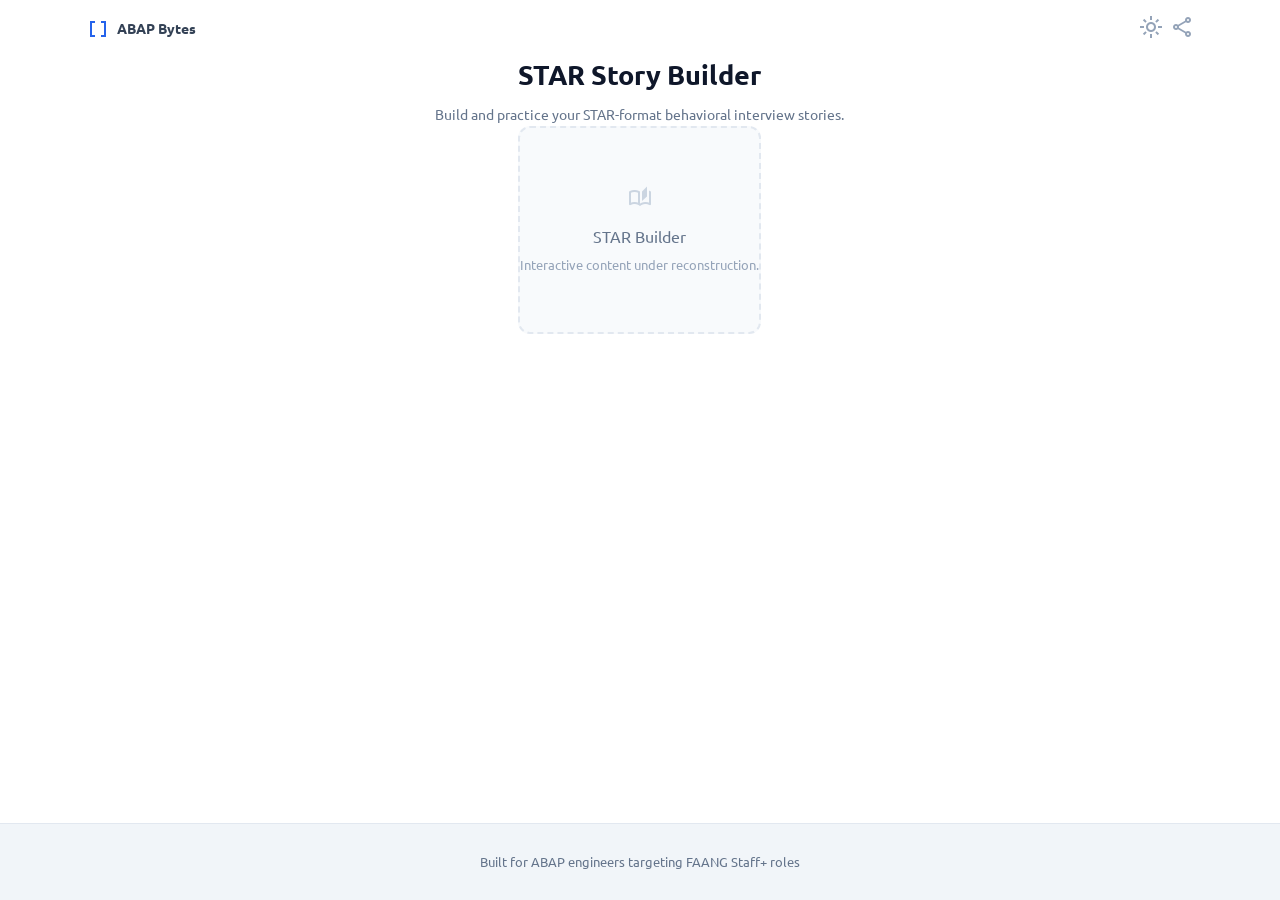
<file: star-builder.html>
<!DOCTYPE html>
<html lang="en">
<head>
  <meta charset="utf-8" />
  <meta content="width=device-width, initial-scale=1.0" name="viewport" />
  <title>STAR Story Builder — ABAP Bytes</title>
  <meta name="description" content="Build STAR format interview stories." />
  <meta name="theme-color" content="#2563EB" />
  <link rel="icon" type="image/svg+xml" href="assets/logo.svg" />
  <link rel="preconnect" href="https://fonts.googleapis.com">
  <link rel="preconnect" href="https://fonts.gstatic.com" crossorigin>
  <script src="js/theme.js"></script>
  <link rel="stylesheet" href="css/tailwind.css" />
  <link rel="stylesheet" href="css/main.css" />
  <link href="https://fonts.googleapis.com/css2?family=Ubuntu:wght@300;400;500;700&family=JetBrains+Mono:wght@400;500;600&display=swap" rel="stylesheet" />
  <link href="https://fonts.googleapis.com/css2?family=Material+Symbols+Outlined:wght,FILL@100..700,0..1&display=swap" rel="stylesheet" />
</head>
<body class="bg-white dark:bg-slate-900 text-slate-800 dark:text-slate-200 min-h-screen flex flex-col transition-colors duration-200" style="font-family: 'Ubuntu', sans-serif;">

  <header class="glass-nav sticky top-0 z-40 transition-colors duration-200">
    <div class="max-w-7xl mx-auto px-6 h-16 flex items-center justify-between">
      <a href="index.html" class="text-slate-700 dark:text-slate-200 hover:text-brand-500 transition-all flex items-center gap-2">
        <span class="material-symbols-outlined text-brand-500 text-[20px] animate-pulse">data_array</span>
        <span class="text-base font-semibold">ABAP Bytes</span>
      </a>
      <div class="flex items-center gap-2">
        <button class="theme-toggle-btn text-slate-400 hover:text-brand-500 transition-all" aria-label="Toggle theme">
          <span class="material-symbols-outlined text-[16px]">light_mode</span>
        </button>
        <button class="open-share-btn text-slate-400 hover:text-brand-500 transition-all" aria-label="Share this page">
          <span class="material-symbols-outlined text-[16px]">share</span>
        </button>
      </div>
    </div>
  </header>
  <main class="flex-grow px-6 py-12 max-w-6xl mx-auto w-full">
    <h1 class="text-3xl font-bold text-center text-slate-900 dark:text-white mb-4">STAR Story Builder</h1>
    <p class="text-center text-slate-500 dark:text-slate-400 mb-12 max-w-2xl mx-auto">Build and practice your STAR-format behavioral interview stories.</p>
    <div class="flex items-center justify-center">
      <div class="text-center py-16 px-8 border-2 border-dashed border-slate-200 dark:border-slate-700 rounded-xl bg-slate-50 dark:bg-slate-800/40 max-w-lg mx-auto">
        <span class="material-symbols-outlined text-5xl text-slate-300 dark:text-slate-600 mb-4">auto_stories</span>
        <p class="text-slate-500 dark:text-slate-400 text-lg">STAR Builder</p>
        <p class="text-slate-400 dark:text-slate-500 text-sm mt-2">Interactive content under reconstruction.</p>
      </div>
    </div>
  </main>
  <footer class="border-t border-slate-200 dark:border-slate-800 py-8 bg-slate-100 dark:bg-slate-900/60">
    <div class="max-w-7xl mx-auto px-6 flex justify-center items-center text-sm text-slate-500 dark:text-slate-400">
      <span>Built for ABAP engineers targeting FAANG Staff+ roles</span>
    </div>
  </footer>
  <script src="js/modals.js" defer></script>
</body>
</html>
</file>
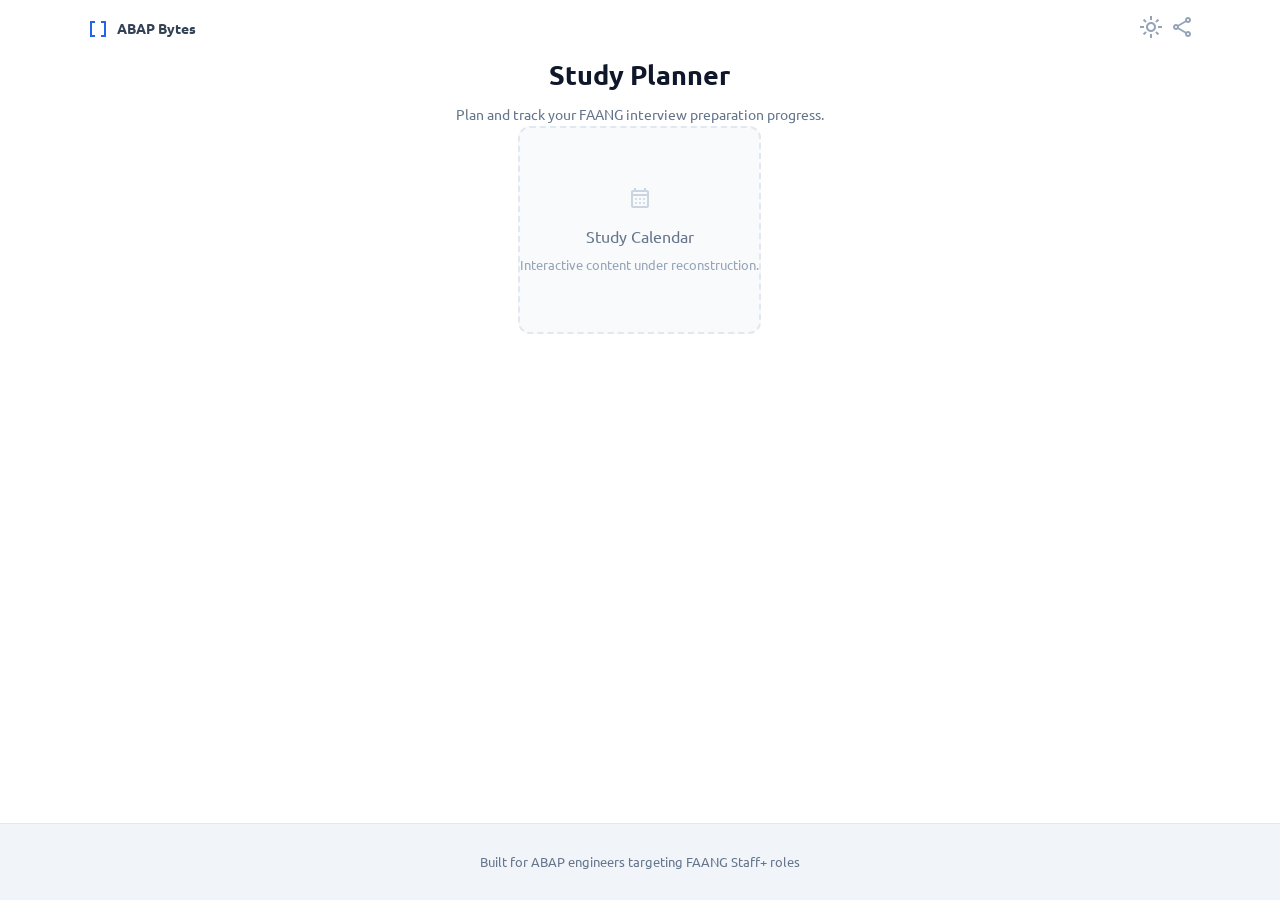
<file: study-planner.html>
<!DOCTYPE html>
<html lang="en">
<head>
  <meta charset="utf-8" />
  <meta content="width=device-width, initial-scale=1.0" name="viewport" />
  <title>Study Planner — ABAP Bytes</title>
  <meta name="description" content="Plan your FAANG interview preparation." />
  <meta name="theme-color" content="#2563EB" />
  <link rel="icon" type="image/svg+xml" href="assets/logo.svg" />
  <link rel="preconnect" href="https://fonts.googleapis.com">
  <link rel="preconnect" href="https://fonts.gstatic.com" crossorigin>
  <script src="js/theme.js"></script>
  <link rel="stylesheet" href="css/tailwind.css" />
  <link rel="stylesheet" href="css/main.css" />
  <link href="https://fonts.googleapis.com/css2?family=Ubuntu:wght@300;400;500;700&family=JetBrains+Mono:wght@400;500;600&display=swap" rel="stylesheet" />
  <link href="https://fonts.googleapis.com/css2?family=Material+Symbols+Outlined:wght,FILL@100..700,0..1&display=swap" rel="stylesheet" />
</head>
<body class="bg-white dark:bg-slate-900 text-slate-800 dark:text-slate-200 min-h-screen flex flex-col transition-colors duration-200" style="font-family: 'Ubuntu', sans-serif;">

  <header class="glass-nav sticky top-0 z-40 transition-colors duration-200">
    <div class="max-w-7xl mx-auto px-6 h-16 flex items-center justify-between">
      <a href="index.html" class="text-slate-700 dark:text-slate-200 hover:text-brand-500 transition-all flex items-center gap-2">
        <span class="material-symbols-outlined text-brand-500 text-[20px] animate-pulse">data_array</span>
        <span class="text-base font-semibold">ABAP Bytes</span>
      </a>
      <div class="flex items-center gap-2">
        <button class="theme-toggle-btn text-slate-400 hover:text-brand-500 transition-all" aria-label="Toggle theme">
          <span class="material-symbols-outlined text-[16px]">light_mode</span>
        </button>
        <button class="open-share-btn text-slate-400 hover:text-brand-500 transition-all" aria-label="Share this page">
          <span class="material-symbols-outlined text-[16px]">share</span>
        </button>
      </div>
    </div>
  </header>
  <main class="flex-grow px-6 py-12 max-w-6xl mx-auto w-full">
    <h1 class="text-3xl font-bold text-center text-slate-900 dark:text-white mb-4">Study Planner</h1>
    <p class="text-center text-slate-500 dark:text-slate-400 mb-12 max-w-2xl mx-auto">Plan and track your FAANG interview preparation progress.</p>
    <div class="flex items-center justify-center">
      <div class="text-center py-16 px-8 border-2 border-dashed border-slate-200 dark:border-slate-700 rounded-xl bg-slate-50 dark:bg-slate-800/40 max-w-lg mx-auto">
        <span class="material-symbols-outlined text-5xl text-slate-300 dark:text-slate-600 mb-4">calendar_month</span>
        <p class="text-slate-500 dark:text-slate-400 text-lg">Study Calendar</p>
        <p class="text-slate-400 dark:text-slate-500 text-sm mt-2">Interactive content under reconstruction.</p>
      </div>
    </div>
  </main>
  <footer class="border-t border-slate-200 dark:border-slate-800 py-8 bg-slate-100 dark:bg-slate-900/60">
    <div class="max-w-7xl mx-auto px-6 flex justify-center items-center text-sm text-slate-500 dark:text-slate-400">
      <span>Built for ABAP engineers targeting FAANG Staff+ roles</span>
    </div>
  </footer>
  <script src="js/modals.js" defer></script>
</body>
</html>
</file>
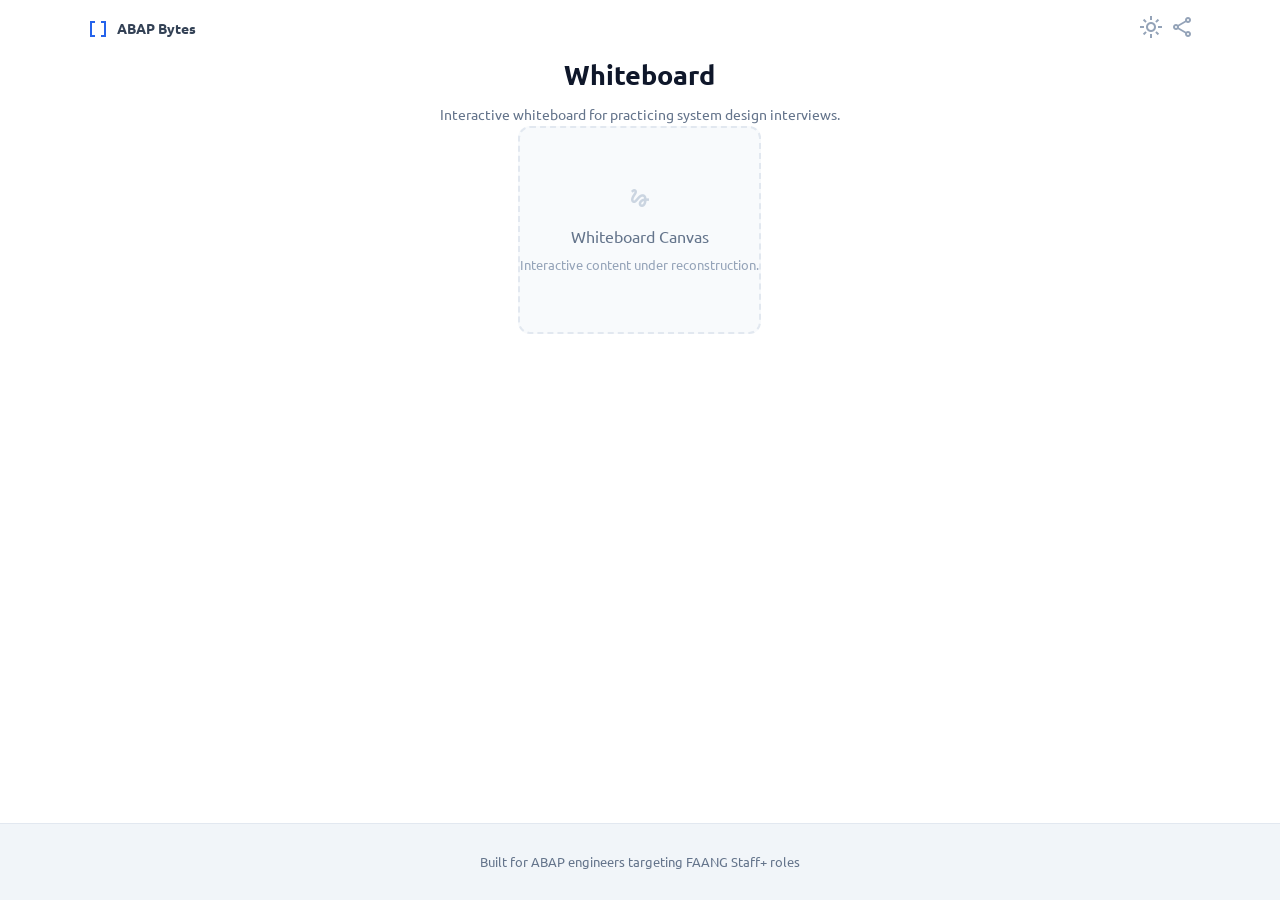
<file: whiteboard.html>
<!DOCTYPE html>
<html lang="en">
<head>
  <meta charset="utf-8" />
  <meta content="width=device-width, initial-scale=1.0" name="viewport" />
  <title>Whiteboard — ABAP Bytes</title>
  <meta name="description" content="Interactive whiteboard for system design interviews." />
  <meta name="theme-color" content="#2563EB" />
  <link rel="icon" type="image/svg+xml" href="assets/logo.svg" />
  <link rel="preconnect" href="https://fonts.googleapis.com">
  <link rel="preconnect" href="https://fonts.gstatic.com" crossorigin>
  <script src="js/theme.js"></script>
  <link rel="stylesheet" href="css/tailwind.css" />
  <link rel="stylesheet" href="css/main.css" />
  <link href="https://fonts.googleapis.com/css2?family=Ubuntu:wght@300;400;500;700&family=JetBrains+Mono:wght@400;500;600&display=swap" rel="stylesheet" />
  <link href="https://fonts.googleapis.com/css2?family=Material+Symbols+Outlined:wght,FILL@100..700,0..1&display=swap" rel="stylesheet" />
</head>
<body class="bg-white dark:bg-slate-900 text-slate-800 dark:text-slate-200 min-h-screen flex flex-col transition-colors duration-200" style="font-family: 'Ubuntu', sans-serif;">

  <header class="glass-nav sticky top-0 z-40 transition-colors duration-200">
    <div class="max-w-7xl mx-auto px-6 h-16 flex items-center justify-between">
      <a href="index.html" class="text-slate-700 dark:text-slate-200 hover:text-brand-500 transition-all flex items-center gap-2">
        <span class="material-symbols-outlined text-brand-500 text-[20px] animate-pulse">data_array</span>
        <span class="text-base font-semibold">ABAP Bytes</span>
      </a>
      <div class="flex items-center gap-2">
        <button class="theme-toggle-btn text-slate-400 hover:text-brand-500 transition-all" aria-label="Toggle theme">
          <span class="material-symbols-outlined text-[16px]">light_mode</span>
        </button>
        <button class="open-share-btn text-slate-400 hover:text-brand-500 transition-all" aria-label="Share this page">
          <span class="material-symbols-outlined text-[16px]">share</span>
        </button>
      </div>
    </div>
  </header>
  <main class="flex-grow px-6 py-12 max-w-6xl mx-auto w-full">
    <h1 class="text-3xl font-bold text-center text-slate-900 dark:text-white mb-4">Whiteboard</h1>
    <p class="text-center text-slate-500 dark:text-slate-400 mb-12 max-w-2xl mx-auto">Interactive whiteboard for practicing system design interviews.</p>
    <div class="flex items-center justify-center">
      <div class="text-center py-16 px-8 border-2 border-dashed border-slate-200 dark:border-slate-700 rounded-xl bg-slate-50 dark:bg-slate-800/40 max-w-lg mx-auto">
        <span class="material-symbols-outlined text-5xl text-slate-300 dark:text-slate-600 mb-4">gesture</span>
        <p class="text-slate-500 dark:text-slate-400 text-lg">Whiteboard Canvas</p>
        <p class="text-slate-400 dark:text-slate-500 text-sm mt-2">Interactive content under reconstruction.</p>
      </div>
    </div>
  </main>
  <footer class="border-t border-slate-200 dark:border-slate-800 py-8 bg-slate-100 dark:bg-slate-900/60">
    <div class="max-w-7xl mx-auto px-6 flex justify-center items-center text-sm text-slate-500 dark:text-slate-400">
      <span>Built for ABAP engineers targeting FAANG Staff+ roles</span>
    </div>
  </footer>
  <script src="js/modals.js" defer></script>
</body>
</html>
</file>
<file: css/main.css>
:root {
  --brand-primary: #2563EB;
  --brand-hover: #1D4ED8;
  --brand-light: rgba(37, 99, 235, 0.06);
  --brand-lighter: rgba(37, 99, 235, 0.04);
  --text-primary: #1e293b;
  --text-secondary: #64748b;
  --text-muted: #94a3b8;
  --bg-primary: #ffffff;
  --bg-secondary: #f8fafc;
  --border-default: #e2e8f0;
  --svg-success-bg: rgba(16, 185, 129, 0.06);
  --svg-success-stroke: #10b981;
  --svg-success-text: #15803d;
  --svg-error-bg: rgba(239, 68, 68, 0.06);
  --svg-error-stroke: #ef4444;
  --svg-error-text: #b91c1c;
  --svg-warning-bg: rgba(245, 158, 11, 0.06);
  --svg-warning-stroke: #f59e0b;
  --svg-warning-text: #b45309;
  --svg-info-bg: rgba(99, 102, 241, 0.06);
  --svg-info-stroke: #6366f1;
  --svg-info-text: #4338ca;
  --svg-accent-bg: rgba(139, 92, 246, 0.06);
  --svg-accent-stroke: #8b5cf6;
  --svg-accent-text: #6d28d9;
}
html.dark {
  --brand-primary: #60a5fa;
  --brand-hover: #2563EB;
  --brand-light: rgba(37, 99, 235, 0.15);
  --brand-lighter: rgba(37, 99, 235, 0.1);
  --text-primary: #E8E8E8;
  --text-secondary: #A0A0A0;
  --text-muted: #94a3b8;
  --bg-primary: #0E1115;
  --bg-secondary: #0F1115;
  --border-default: rgba(255, 255, 255, 0.05);
  --svg-success-bg: rgba(52, 211, 153, 0.15);
  --svg-success-stroke: #34d399;
  --svg-success-text: #a7f3d0;
  --svg-error-bg: rgba(248, 113, 113, 0.15);
  --svg-error-stroke: #f87171;
  --svg-error-text: #fca5a5;
  --svg-warning-bg: rgba(251, 191, 36, 0.15);
  --svg-warning-stroke: #fbbf24;
  --svg-warning-text: #fde68a;
  --svg-info-bg: rgba(129, 140, 248, 0.15);
  --svg-info-stroke: #818cf8;
  --svg-info-text: #c7d2fe;
  --svg-accent-bg: rgba(167, 139, 250, 0.15);
  --svg-accent-stroke: #a78bfa;
  --svg-accent-text: #ddd6fe;
}
html { font-size: 14.4px; }
body { font-family: 'Ubuntu', sans-serif !important; }
a { text-decoration: none; }
button, input { border: none; outline: none; font-family: inherit; }
#search-modal .search-header-container:has(#modal-search-input:focus) { border-bottom-color: var(--brand-primary) !important; background-color: rgba(37,99,235,0.02) !important; }
html.dark #search-modal .search-header-container:has(#modal-search-input:focus) { background-color: rgba(37,99,235,0.04) !important; }
#search-modal .search-header-container:has(#modal-search-input:focus) .material-symbols-outlined { color: var(--brand-primary) !important; }
#search-modal .search-header-container:has(#modal-search-input:focus) button { border-color: rgba(37,99,235,0.3) !important; }
#modal-search-results::-webkit-scrollbar { width: 4px; }
#modal-search-preview::-webkit-scrollbar { width: 4px; }
.search-result.bg-brand-50, html.dark .search-result.dark\:bg-brand-500\/10 { background-color: var(--brand-light) !important; border-color: var(--brand-primary) !important; }
.search-result.bg-brand-50 .material-symbols-outlined, html.dark .search-result.dark\:bg-brand-500\/10 .material-symbols-outlined { color: var(--brand-primary) !important; }
::-webkit-scrollbar { width: 6px; height: 6px; }
::-webkit-scrollbar-track { background: transparent; }
::-webkit-scrollbar-thumb { background: rgba(0, 0, 0, 0.1); border-radius: 9999px; }
::-webkit-scrollbar-thumb:hover { background: rgba(0, 0, 0, 0.2); }
html.dark ::-webkit-scrollbar-thumb { background: rgba(255, 255, 255, 0.1); }
html.dark ::-webkit-scrollbar-thumb:hover { background: rgba(255, 255, 255, 0.2); }
.glass-nav { backdrop-filter: blur(8px); background-color: rgba(255, 255, 255, 0.85); border-color: rgba(0, 0, 0, 0.06); }
html.dark .glass-nav { background-color: rgba(15, 17, 21, 0.8); border-color: rgba(255, 255, 255, 0.05); }

/* Center website main layouts like ai-bytes */
.max-w-7xl {
  max-width: 80rem !important;
  margin-left: auto !important;
  margin-right: auto !important;
}
.max-w-6xl {
  max-width: 72rem !important;
  margin-left: auto !important;
  margin-right: auto !important;
}
.max-w-4xl {
  max-width: 56rem !important;
  margin-left: auto !important;
  margin-right: auto !important;
}
.max-w-3xl {
  max-width: 48rem !important;
  margin-left: auto !important;
  margin-right: auto !important;
}

.sidebar-sections { display: flex; flex-direction: column; gap: 2px; }
.sidebar-section { margin-bottom: 2px; }
.sidebar-label { font-size: 9px; font-weight: 500; letter-spacing: 0.1em; text-transform: uppercase; color: var(--text-muted); padding: 12px 0 3px 10px; }
.sidebar-subheader { font-size: 10px; font-weight: 600; letter-spacing: 0.08em; text-transform: uppercase; color: var(--brand-primary); padding: 10px 0 2px 10px; margin-top: 4px; }
.sidebar-link { display: block; padding: 4px 8px 4px 10px; font-size: 13px; color: var(--text-secondary); border-left: 2px solid transparent; border-radius: 0 6px 6px 0; transition: all 0.15s; line-height: 1.4; }
.sidebar-link:hover { color: var(--brand-primary); background: var(--brand-lighter); }
.active-doc-link { color: var(--brand-primary) !important; border-left-color: var(--brand-primary) !important; background: var(--brand-light) !important; font-weight: 500; }
.outline-link { display: block; padding: 4px 0 4px 12px; font-size: 12px; color: var(--text-muted); border-left: 2px solid transparent; transition: all 0.15s; }
.outline-link:hover { color: var(--brand-primary); }
.outline-link.active-outline { color: var(--brand-primary); border-left-color: var(--brand-primary); }
.text-brand-500, .dark\:text-brand-500, .hover\:text-brand-500:hover, .group-hover\:text-brand-500 { color: var(--brand-primary) !important; }
.bg-brand-500, .hover\:bg-brand-600:hover { background-color: var(--brand-primary) !important; color: #FFFFFF !important; }
.hover\:border-brand-500:hover { border-color: var(--brand-primary) !important; }
html.dark .bg-brand-500, html.dark .hover\:bg-brand-600:hover { color: #FFFFFF !important; }
html.dark body { background-color: var(--bg-secondary) !important; color: var(--text-primary) !important; }
html.dark h1, html.dark h2, html.dark h3, html.dark h4, html.dark p, html.dark label, html.dark input { color: var(--text-primary); }
html.dark .text-slate-900, html.dark .text-slate-800, html.dark .dark\:text-white { color: var(--text-primary) !important; }
html.dark .text-slate-600, html.dark .text-slate-500, html.dark .text-slate-400, html.dark .dark\:text-slate-400 { color: var(--text-secondary) !important; }
html.dark .border, html.dark .border-b, html.dark .border-t, html.dark .border-r, html.dark .border-l, html.dark .border-slate-200, html.dark .dark\:border-slate-800 { border-color: var(--border-default) !important; }
html.dark .bg-white, html.dark .bg-slate-50, html.dark .dark\:bg-slate-900, html.dark .dark\:bg-slate-800\/40, html.dark .bg-slate-50\/50, html.dark .bg-slate-100 { background-color: var(--bg-primary) !important; }
.ease-physics { transition-timing-function: cubic-bezier(0.25, 1, 0.5, 1); }
.ease-spring { transition-timing-function: cubic-bezier(0.34, 1.56, 0.64, 1); }
.typing-cursor::after { content: '|'; animation: blink 1s step-end infinite; }
@keyframes blink { from, to { color: transparent } 50% { color: #2563EB } }
.accent-node { background-color: var(--bg-primary); border: 1.5px solid var(--brand-primary); color: var(--brand-primary); }
.accent-node-fill { background-color: var(--brand-light); border: 1.5px solid var(--brand-primary); color: var(--brand-primary); }
html.dark .accent-node { border-color: var(--brand-primary); }
html.dark .accent-node-fill { background-color: var(--brand-light); border-color: var(--brand-primary); }
.hero-ring { position: absolute; border-radius: 9999px; border: 1px solid rgba(37, 99, 235, 0.06); pointer-events: none; }
html.dark .hero-ring { border-color: rgba(37, 99, 235, 0.12); }
@keyframes logo-hero-pulse { 0%,100% { filter: drop-shadow(0 0 6px rgba(37,99,235,0.25)) saturate(1); transform: scale(1); } 50% { filter: drop-shadow(0 0 20px rgba(37,99,235,0.6)) saturate(1.15); transform: scale(1.03); } }
.logo-hero-pulse { animation: logo-hero-pulse 4s ease-in-out infinite; }
.sparkle-gradient { background: linear-gradient(135deg, #60a5fa 0%, #2563EB 50%, #1e40af 100%); -webkit-background-clip: text; -webkit-text-fill-color: transparent; display: inline-block; }
@keyframes twinkle-sparkle { 0%,100% { transform: scale(1) rotate(0deg); opacity: 0.9; filter: drop-shadow(0 0 10px rgba(37,99,235,0.35)); } 33% { transform: scale(1.1) rotate(12deg); opacity: 1; filter: drop-shadow(0 0 25px rgba(37,99,235,0.75)); } 66% { transform: scale(0.93) rotate(-8deg); opacity: 0.8; filter: drop-shadow(0 0 8px rgba(37,99,235,0.2)); } }
.sparkle-hero-animate { animation: twinkle-sparkle 4.5s ease-in-out infinite; transform-origin: center; display: inline-block; }
.sparkle-hero-container { width: 12rem; height: 12rem; }
.sparkle-hero-icon { font-size: 10rem !important; }
@media (min-width: 768px) { .sparkle-hero-container { width: 16rem; height: 16rem; } .sparkle-hero-icon { font-size: 14rem !important; } }
.grid-bg { background-image: radial-gradient(circle at 1px 1px, rgba(0,0,0,0.03) 1px, transparent 0); background-size: 24px 24px; }
html.dark .grid-bg { background-image: radial-gradient(circle at 1px 1px, rgba(255,255,255,0.02) 1px, transparent 0) !important; }
.flow-pulse { animation: flowPulse 0.5s ease-in-out 2; }
@keyframes flowPulse { 0% { opacity: 0.3; transform: translateX(-2px); } 50% { opacity: 1; transform: translateX(3px); } 100% { opacity: 0.7; transform: translateX(0); } }
#main-content p {
  text-align: center !important;
}

.timeline-track { display: flex; flex-direction: column; }
.timeline-entry { display: flex; gap: 1.25rem; opacity: 0; transform: translateY(16px); animation: timelineEntryUp 0.5s cubic-bezier(0.16, 1, 0.3, 1) forwards; position: relative; padding-bottom: 1.75rem; }
.timeline-entry::before { content: ''; position: absolute; left: 3.25rem; top: 2.25rem; bottom: 0; width: 1px; background: linear-gradient(to bottom, var(--brand-primary), transparent); }
.timeline-entry:last-child::before { display: none; }
@keyframes timelineEntryUp { to { opacity: 1; transform: translateY(0); } }
.timeline-dot { position: relative; display: flex; flex-direction: column; align-items: center; gap: 0.25rem; min-width: 3.25rem; padding-top: 0.25rem; }
.timeline-dot-year { font-size: 12px; font-weight: 700; font-family: 'JetBrains Mono', monospace; color: var(--brand-primary); white-space: nowrap; background: var(--brand-light); padding: 2px 8px; border-radius: 6px; letter-spacing: -0.02em; }
.timeline-dot-ring { width: 8px; height: 8px; border-radius: 50%; background: var(--brand-primary); border: 2px solid var(--brand-light); transition: all 0.3s; }
.timeline-entry:hover .timeline-dot-ring { transform: scale(1.4); box-shadow: 0 0 12px rgba(37,99,235,0.35); }
.timeline-body { flex: 1; padding-top: 0; }
.timeline-title { font-size: 15px; font-weight: 600; color: var(--text-primary); line-height: 1.3; transition: color 0.2s; }
.timeline-entry:hover .timeline-title { color: var(--brand-primary); }
.timeline-tag { font-size: 9px; font-weight: 600; text-transform: uppercase; letter-spacing: 0.06em; color: var(--text-muted); background: var(--bg-secondary); padding: 1px 7px; border-radius: 4px; white-space: nowrap; }
.timeline-event { font-size: 13px; color: var(--text-secondary); line-height: 1.6; margin-top: 2px; }
.readme-content { font-size: 13.5px; line-height: 1.7; color: var(--text-secondary); }
.readme-content h1 { font-size: 1.75rem; font-weight: 700; margin: 1.5rem 0 0.75rem; color: var(--text-primary); }
.readme-content h1:first-child { margin-top: 0; }
.readme-content h2 { font-size: 1.35rem; font-weight: 600; margin: 1.25rem 0 0.5rem; color: var(--text-primary); border-bottom: 1px solid var(--border-default); padding-bottom: 0.3rem; }
.readme-content h3 { font-size: 1.1rem; font-weight: 600; margin: 1rem 0 0.4rem; color: var(--text-primary); }
.readme-content p { margin: 0.5rem 0; }
.readme-content ul, .readme-content ol { padding-left: 1.5rem; margin: 0.5rem 0; }
.readme-content li { margin: 0.25rem 0; }
.readme-content code { font-family: 'JetBrains Mono', monospace; font-size: 13px; background: var(--bg-secondary); padding: 2px 6px; border-radius: 4px; color: var(--brand-primary); }
.readme-content pre { background: var(--bg-secondary) !important; border: 1px solid var(--border-default); border-radius: 10px; padding: 1rem !important; overflow-x: auto; margin: 0.75rem 0; }
.readme-content pre code { background: none !important; padding: 0 !important; color: inherit !important; }
#docs-dynamic-content a { color: var(--brand-primary); font-weight: 600; }
#docs-dynamic-content a:hover { color: var(--brand-hover); }
.readme-content a { color: var(--brand-primary); }
.readme-content a:hover { color: var(--brand-hover); }
.readme-content blockquote { border-left: 3px solid var(--brand-primary); margin: 0.75rem 0; padding: 0.5rem 1rem; background: var(--brand-lighter); border-radius: 0 8px 8px 0; color: var(--text-secondary); }
.readme-content table { width: 100%; border-collapse: collapse; margin: 0.75rem 0; font-size: 14px; }
.readme-content th, .readme-content td { border: 1px solid var(--border-default); padding: 8px 12px; text-align: left; }
.readme-content th { font-weight: 600; background: var(--bg-secondary); }
.readme-content hr { border: none; border-top: 1px solid var(--border-default); margin: 1.5rem 0; }
.readme-content img { max-width: 100%; border-radius: 8px; }
@keyframes fadeUp { from { opacity: 0; transform: translateY(20px); } to { opacity: 1; transform: translateY(0); } }
.docs-section { opacity: 0; }
.docs-section.anim-ready { animation: fadeUp 0.45s cubic-bezier(0.25, 1, 0.5, 1) forwards; }
#section-syntax { opacity: 0; transform: translateY(12px); }
#section-syntax.anim-ready { animation: fadeUp 0.5s cubic-bezier(0.25, 1, 0.5, 1) 0.15s forwards; }
#section-dive { position: relative; overflow: hidden; opacity: 0; }
#section-dive.anim-ready { animation: fadeUp 0.5s cubic-bezier(0.25, 1, 0.5, 1) 0.3s forwards; }
#section-dive::before { content: ''; position: absolute; left: 0; top: 0; width: 4px; height: 0; background: #2563EB; border-radius: 0 3px 3px 0; transition: height 0.6s cubic-bezier(0.25, 1, 0.5, 1) 0.4s; }
#section-dive.anim-ready::before { height: 100%; }
mark { background: transparent; color: inherit; }
.search-result mark { background-color: rgba(37, 99, 235, 0.15); }
.tag-badge { background: var(--tag-bg, #f1f5f9) !important; color: var(--tag-color, #64748b) !important; border: 1px solid rgba(0, 0, 0, 0.02); transition: all 0.2s cubic-bezier(0.4, 0, 0.2, 1); }
html.dark .tag-badge { background: var(--tag-bg, rgba(148,163,184,0.1)) !important; color: var(--tag-color, #94a3b8) !important; border-color: rgba(255, 255, 255, 0.02); }
.tag-badge:hover { transform: translateY(-1px); filter: brightness(0.96) saturate(1.05); box-shadow: 0 2px 6px rgba(0, 0, 0, 0.05); }
html.dark .tag-badge:hover { filter: brightness(1.08) saturate(1.05); box-shadow: 0 2px 8px rgba(0, 0, 0, 0.2); }
.references-section { margin-top: 12px; padding: 20px; border-radius: 10px; border: 1px solid var(--border-default); background: var(--bg-secondary); }
.references-section h3 { font-size: 1rem !important; letter-spacing: 0.05em; text-transform: uppercase; color: var(--text-secondary) !important; }
.references-section ul { list-style: none; padding: 0; margin: 0; display: flex; flex-direction: column; gap: 6px; }
.references-section ul a { color: var(--brand-primary); font-size: 13px; text-decoration: none; }
.references-section ul a:hover { text-decoration: underline; }
.section-active > .sidebar-label { color: var(--brand-primary) !important; }
.section-active { position: relative; }
.section-active::before { content: ''; position: absolute; left: 0; top: 0; bottom: 0; width: 3px; background: var(--brand-primary); border-radius: 0 3px 3px 0; opacity: 0.5; }
.theme-toggle-btn, .open-share-btn, #sidebar-toggle { background: transparent !important; border: none !important; outline: none !important; box-shadow: none !important; padding: 0 !important; margin: 0 !important; min-width: 0 !important; min-height: 0 !important; }
@media print { body { font-size: 11pt; color: #000; background: #fff !important; min-height: auto !important; overflow: visible !important; height: auto !important; } nav, .glass-nav, aside, [role="navigation"] { display: none !important; } main, .content-area, #content, .doc-content, section, article { margin: 0 !important; padding: 0 !important; max-width: 100% !important; overflow: visible !important; height: auto !important; flex-grow: 0 !important; } a { color: #000 !important; } pre, code { font-size: 9pt; border: 1px solid #ccc; page-break-inside: avoid; } h1 { font-size: 18pt; margin-top: 0; } h2 { font-size: 14pt; } h3 { font-size: 12pt; } img, svg { max-width: 100% !important; page-break-inside: avoid; } .flex, .flex-col { display: block !important; } @page { margin: 1.5cm; } }
@media (prefers-reduced-motion: reduce) { *, *::before, *::after { animation-duration: 0.01ms !important; transition-duration: 0.01ms !important; } }
html:not(.dark) #docs-dynamic-content .text-slate-300, html:not(.dark) .readme-content .text-slate-300, html:not(.dark) #docs-dynamic-content .text-slate-400, html:not(.dark) .readme-content .text-slate-400 { color: var(--text-primary) !important; }
html:not(.dark) #docs-dynamic-content .text-sky-300, html:not(.dark) .readme-content .text-sky-300 { color: var(--brand-primary) !important; font-weight: 600 !important; }
html:not(.dark) #docs-dynamic-content .bg-slate-800\/60, html:not(.dark) #docs-dynamic-content .bg-slate-800\/80, html:not(.dark) #docs-dynamic-content .bg-slate-800, html:not(.dark) .readme-content .bg-slate-800\/60, html:not(.dark) .readme-content .bg-slate-800\/80, html:not(.dark) .readme-content .bg-slate-800 { background-color: var(--bg-secondary) !important; }
html:not(.dark) #docs-dynamic-content .border-slate-700, html:not(.dark) #docs-dynamic-content .divide-slate-700\/50, html:not(.dark) .readme-content .border-slate-700, html:not(.dark) .readme-content .divide-slate-700\/50 { border-color: var(--border-default) !important; }
html:not(.dark) #docs-dynamic-content tr.hover\:bg-slate-800\/40:hover, html:not(.dark) .readme-content tr.hover\:bg-slate-800\/40:hover { background-color: rgba(0, 0, 0, 0.02) !important; }
html:not(.dark) #docs-dynamic-content td, html:not(.dark) .readme-content td { color: var(--text-primary) !important; }
html:not(.dark) #docs-dynamic-content th, html:not(.dark) .readme-content th { color: var(--text-primary) !important; background-color: var(--bg-secondary) !important; }
html:not(.dark) #docs-dynamic-content .bg-slate-900\/60, html:not(.dark) .readme-content .bg-slate-900\/60 { background-color: var(--bg-secondary) !important; }
#docs-dynamic-content table { width: 100% !important; border-collapse: collapse !important; margin-top: 1rem !important; margin-bottom: 1rem !important; }
#docs-dynamic-content th, #docs-dynamic-content td { padding: 8px 12px !important; text-align: left !important; border: 1px solid var(--border-default) !important; }
#docs-dynamic-content thead tr { background-color: var(--bg-secondary) !important; }
#docs-dynamic-content tbody tr:nth-child(even) { background-color: rgba(0, 0, 0, 0.01) !important; }
html.dark #docs-dynamic-content tbody tr:nth-child(even) { background-color: rgba(255, 255, 255, 0.02) !important; }
.deep-dive-box { background-color: var(--brand-light) !important; border: 1px solid rgba(37,99,235,0.2) !important; color: var(--text-secondary) !important; }
html.dark .deep-dive-box { border-color: rgba(37,99,235,0.35) !important; }
.deep-dive-box h4 { color: var(--text-primary) !important; }
html.dark .bg-brand-500, html.dark .hover\:bg-brand-600:hover { color: #FFFFFF !important; }
html.dark .dark\:bg-brand-500\/10 { background-color: rgba(37,99,235,0.12) !important; }
html.dark .dark\:bg-brand-500\/20 { background-color: rgba(37,99,235,0.2) !important; }
html.dark .dark\:bg-brand-500\/30 { background-color: rgba(37,99,235,0.3) !important; }
html.dark .dark\:border-brand-500\/10 { border-color: rgba(37,99,235,0.1) !important; }
html.dark .dark\:border-brand-500\/20 { border-color: rgba(37,99,235,0.2) !important; }
html.dark .dark\:border-brand-500\/30 { border-color: rgba(37,99,235,0.3) !important; }
body, header, aside, nav, main, article, section, footer, .glass-nav, .sidebar-link, .outline-link, .tag-badge, .search-result, table, th, td, pre, code, svg, rect, circle, path, line, text, .deep-dive-box { transition: background-color 0.25s ease, border-color 0.25s ease, color 0.25s ease, fill 0.25s ease, stroke 0.25s ease; }
#sidebar-progress-container { background-color: var(--bg-secondary); }
#sidebar-bookmarks-list .sidebar-link { font-weight: 500; }
.sidebar-link { display: flex !important; align-items: center; justify-content: space-between; gap: 8px; }
.completion-indicator { font-size: 13px !important; color: #10b981; flex-shrink: 0; margin-left: auto; animation: scaleIn 0.2s cubic-bezier(0.34, 1.56, 0.64, 1); }
@keyframes scaleIn { 0% { transform: scale(0); opacity: 0; } 100% { transform: scale(1); opacity: 1; } }
details.group summary::-webkit-details-marker { display: none !important; }
details.group summary { list-style: none !important; outline: none; }
details.group[open] summary { background-color: var(--brand-light); }
.related-topic-card { border-left-width: 4px !important; border-left-color: rgba(37,99,235,0.6) !important; transition: all 0.2s ease-in-out; }
html.dark .related-topic-card { border-left-color: rgba(96,165,250,0.6) !important; }
.related-topic-card:hover { border-color: var(--brand-primary) !important; border-left-color: var(--brand-primary) !important; transform: translateY(-2px); box-shadow: 0 10px 15px -3px rgba(0, 0, 0, 0.05), 0 4px 6px -4px rgba(0, 0, 0, 0.05); }
html.dark .related-topic-card:hover { box-shadow: 0 10px 15px -3px rgba(0, 0, 0, 0.3), 0 4px 6px -4px rgba(0, 0, 0, 0.3); }
@keyframes annPulse { 0%,100% { opacity:.6 } 50% { opacity:1 } }
@keyframes annFlow { to { stroke-dashoffset:-10 } }

/* ===== SVG Animation Classes (used by content SVGs) ===== */
@keyframes flowDash { to { stroke-dashoffset: -20; } }
@keyframes glow { 0%, 100% { opacity: 0.6; } 50% { opacity: 1; } }
@keyframes slideIn { from { opacity: 0; transform: translateX(-10px); } to { opacity: 1; transform: translateX(0); } }
@keyframes scaleIn { from { transform: scale(0.8); opacity: 0; } to { transform: scale(1); opacity: 1; } }
@keyframes fadeInUp { from { opacity: 0; transform: translateY(15px); } to { opacity: 1; transform: translateY(0); } }
@keyframes nodePop { 0% { r: 0; opacity: 0; } 60% { r: 7; } 100% { r: 5; opacity: 1; } }
.flow-dash { stroke-dasharray: 6 4; animation: flowDash 0.8s linear infinite; }
.svg-glow { animation: glow 2s ease-in-out infinite; }
.svg-slide-in { animation: slideIn 0.4s ease-out both; }
.svg-scale-in { animation: scaleIn 0.3s cubic-bezier(0.34, 1.56, 0.64, 1) both; }
.svg-fade-up { animation: fadeInUp 0.5s ease-out both; }
.svg-node-pop { animation: nodePop 0.4s cubic-bezier(0.34, 1.56, 0.64, 1) both; }
@keyframes boxGlow { 0%, 100% { filter: drop-shadow(0 0 2px var(--brand-primary)); } 50% { filter: drop-shadow(0 0 8px var(--brand-primary)); } }
.box-glow { animation: boxGlow 2s ease-in-out infinite; }
@keyframes arrowFlow { to { stroke-dashoffset: -16; } }
.arrow-flow { stroke-dasharray: 8; animation: arrowFlow 0.6s linear infinite; }
@keyframes pulseRing { 0%, 100% { r: 4; opacity: 0.8; } 50% { r: 8; opacity: 0.2; } }
.pulse-ring { animation: pulseRing 1.5s ease-in-out infinite; }
@keyframes dataFlow { 0% { transform: translateX(0); opacity: 0; } 20% { opacity: 1; } 80% { opacity: 1; } 100% { transform: translateX(60px); opacity: 0; } }
.data-flow-particle { animation: dataFlow 2s ease-in-out infinite; }

/* ===== Pedagogical Pattern Blocks (Layer 4) ===== */
.pedagogy-block { border-radius: 12px; padding: 20px; margin: 16px 0; border: 1px solid; position: relative; }
.pedagogy-block.dt-block { background: var(--brand-lighter); border-color: var(--brand-primary); }
.pedagogy-block.qt-block { background: var(--svg-success-bg); border-color: var(--svg-success-stroke); }
.pedagogy-block.as-block { background: var(--svg-warning-bg); border-color: var(--svg-warning-stroke); }
.pedagogy-block.od-block { background: var(--svg-accent-bg); border-color: var(--svg-accent-stroke); }
.pedagogy-block.ar-block { background: var(--svg-error-bg); border-color: var(--svg-error-stroke); }
.pedagogy-header { display: flex; align-items: center; gap: 8px; font-size: 10px; font-weight: 700; text-transform: uppercase; letter-spacing: 0.06em; margin-bottom: 10px; color: var(--text-muted); }
.pedagogy-header .material-symbols-outlined { font-size: 16px; }
.pedagogy-prompt { font-size: 13px; font-weight: 500; color: var(--text-primary); margin-bottom: 12px; padding: 8px 12px; background: rgba(0,0,0,0.03); border-radius: 8px; }
.pedagogy-tip { display: flex; align-items: flex-start; gap: 6px; margin-top: 10px; padding: 8px 12px; background: rgba(37,99,235,0.08); border-radius: 8px; font-size: 12px; color: var(--text-secondary); font-style: italic; }
.pedagogy-tip .material-symbols-outlined { font-size: 14px; color: var(--brand-primary); margin-top: 1px; }
.dt-first-q { font-size: 13px; padding: 8px 12px; background: rgba(0,0,0,0.03); border-radius: 8px; margin: 8px 0; color: var(--text-primary); }
.dt-branches { display: flex; flex-direction: column; gap: 6px; margin: 8px 0; }
.dt-branch { display: flex; gap: 10px; padding: 8px 10px; border-radius: 8px; background: rgba(0,0,0,0.02); font-size: 13px; line-height: 1.5; }
.dt-branch-selected { background: rgba(37,99,235,0.1); border-left: 3px solid var(--brand-primary); }
.dt-condition { font-weight: 600; min-width: 180px; flex-shrink: 0; color: var(--brand-primary); font-size: 12px; }
.dt-path { color: var(--text-secondary); }
.qt-vars { font-size: 13px; margin: 8px 0; padding: 8px 12px; background: rgba(0,0,0,0.02); border-radius: 8px; }
.qt-vars ul { list-style: none; padding: 0; margin: 6px 0 0; }
.qt-vars li { padding: 2px 0; font-size: 12px; color: var(--text-secondary); }
.qt-var-name { font-weight: 600; color: var(--text-primary); }
.qt-var-value { font-family: 'JetBrains Mono', monospace; color: var(--svg-success-stroke); }
.qt-var-source { color: var(--text-muted); font-size: 11px; }
.qt-calc { font-size: 13px; margin: 8px 0; padding: 10px 12px; background: rgba(0,0,0,0.02); border-radius: 8px; color: var(--text-primary); }
.qt-scenario { margin: 4px 0; }
.qt-breakeven { margin-top: 8px; padding: 6px 10px; background: var(--brand-light); border-radius: 6px; font-size: 12px; font-weight: 600; color: var(--brand-primary); }
.as-transcript { background: rgba(0,0,0,0.03); border-radius: 8px; padding: 12px; margin: 8px 0; border-left: 3px solid var(--svg-warning-stroke); }
.as-candidate-label { font-size: 10px; font-weight: 700; text-transform: uppercase; color: var(--svg-warning-stroke); margin-bottom: 4px; }
.as-candidate-text { font-size: 13px; color: var(--text-primary); line-height: 1.6; }
.as-section { margin: 10px 0; font-size: 13px; }
.as-section ul { list-style: disc; padding-left: 20px; margin: 4px 0; }
.as-section li { padding: 2px 0; color: var(--text-secondary); font-size: 12px; }
.as-deferred { margin-top: 8px; padding: 8px 12px; background: rgba(0,0,0,0.03); border-radius: 6px; font-size: 12px; color: var(--text-muted); font-style: italic; }
.od-section { margin: 10px 0; }
.od-subhead { font-size: 11px; font-weight: 700; text-transform: uppercase; letter-spacing: 0.05em; color: var(--text-muted); margin-bottom: 6px; }
.od-section p { font-size: 13px; color: var(--text-secondary); line-height: 1.6; }
.od-stakeholder { margin: 6px 0; border: 1px solid var(--border-default); border-radius: 8px; overflow: hidden; }
.od-stakeholder summary { display: flex; justify-content: space-between; align-items: center; padding: 10px 12px; cursor: pointer; font-size: 13px; font-weight: 600; color: var(--text-primary); transition: background 0.15s; }
.od-stakeholder summary:hover { background: rgba(0,0,0,0.02); }
.od-stakeholder summary::-webkit-details-marker { display: none; }
.od-stakeholder[open] summary { border-bottom: 1px solid var(--border-default); }
.od-concern { font-size: 12px; font-weight: 400; color: var(--text-muted); }
.od-address { padding: 10px 12px; font-size: 13px; color: var(--text-secondary); line-height: 1.5; }
.ar-challenge, .ar-bad, .ar-good { margin: 8px 0; padding: 10px 12px; border-radius: 8px; }
.ar-challenge { background: rgba(239,68,68,0.06); border-left: 3px solid var(--svg-error-stroke); }
.ar-interviewer-label { font-size: 10px; font-weight: 700; text-transform: uppercase; color: var(--svg-error-stroke); margin-bottom: 4px; }
.ar-interviewer-text { font-size: 13px; color: var(--text-primary); line-height: 1.5; }
.ar-bad { background: rgba(239,68,68,0.04); border-left: 3px solid var(--svg-error-stroke); }
.ar-response-label { font-size: 10px; font-weight: 700; text-transform: uppercase; margin-bottom: 4px; }
.ar-bad .ar-response-label { color: var(--svg-error-stroke); }
.ar-good .ar-response-label { color: var(--svg-success-stroke); }
.ar-response-text { font-size: 13px; line-height: 1.5; }
.ar-bad .ar-response-text { color: var(--text-secondary); text-decoration: line-through; opacity: 0.7; }
.ar-good .ar-response-text { color: var(--text-primary); }
.ar-pattern { margin-top: 8px; padding: 8px 12px; background: rgba(0,0,0,0.03); border-radius: 6px; font-size: 12px; color: var(--text-secondary); }
.ar-pattern strong { color: var(--text-primary); }
</file>
